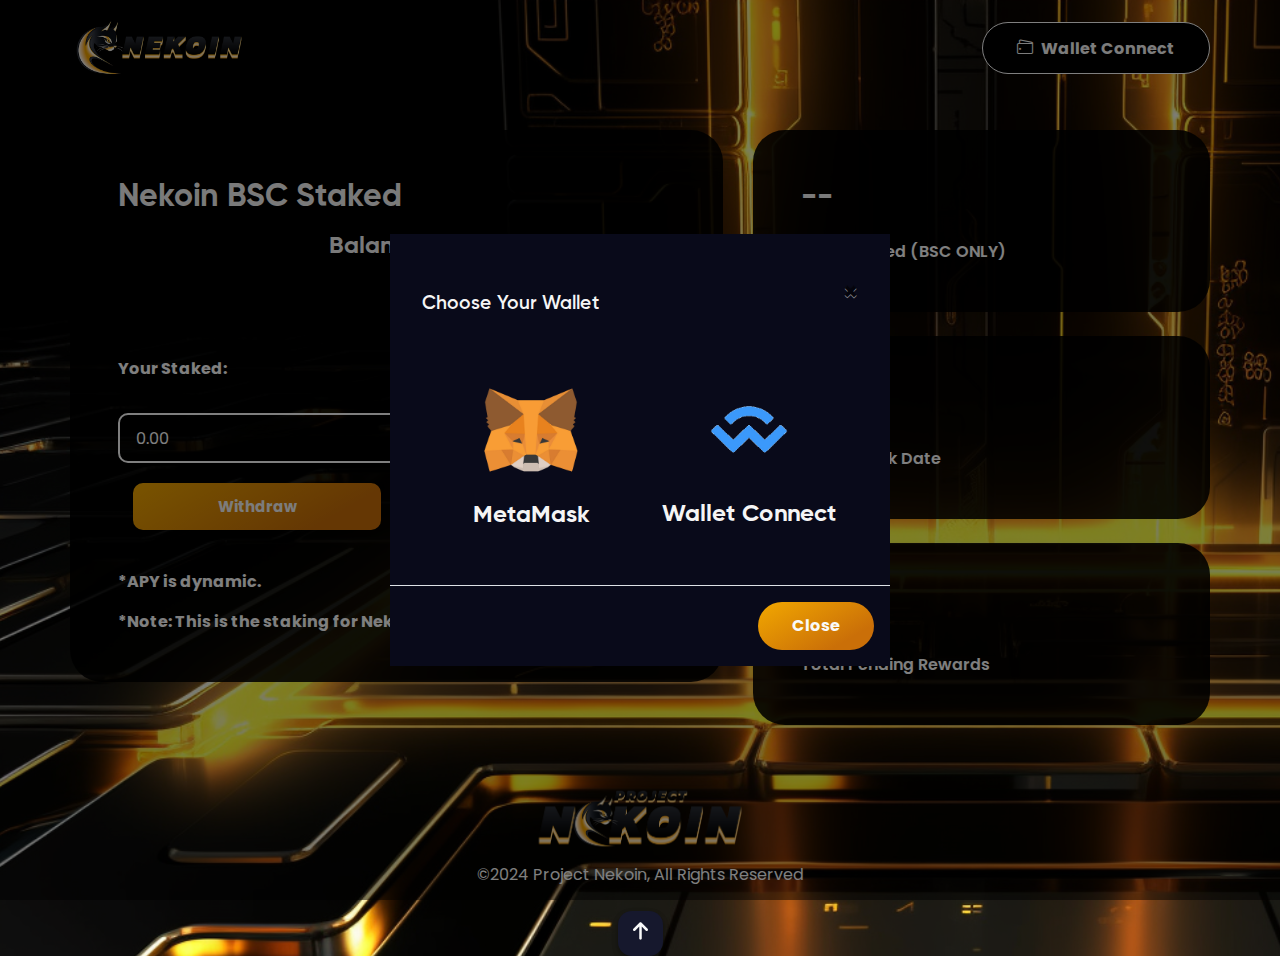
<file: bsc/stake/index.html>
<!doctype html>
<html class="no-js" lang="en">

<meta http-equiv="content-type" content="text/html;charset=utf-8" />

<head>
    <meta charset="UTF-8">
    <meta name="description" content="">
    <meta http-equiv="X-UA-Compatible" content="IE=edge">
    <meta name="viewport" content="width=device-width, initial-scale=1, shrink-to-fit=no">
    
    

    <!-- Title  -->
    <title>Project Nekoin's Staking</title>

    <!-- Favicon  -->
    <link rel="icon" href="assets/images/favicon500.png">

    <!-- ***** All CSS Files ***** -->

    <!-- Style css -->
    <link rel="stylesheet" href="assets/css/style.css">

</head>

<body>
    <!--====== Preloader Area Start ======-->
    <div id="gameon-preloader" class="gameon-preloader">
        <!-- Preloader Animation -->
        <div class="preloader-animation">
            <!-- Spinner -->
            <div class="spinner"></div>
            <p class="fw-5 text-center text-uppercase">Loading</p>
        </div>
        <!-- Loader Animation -->
        <div class="loader-animation">
            <div class="row h-100">
                <!-- Single Loader -->
                <div class="col-3 single-loader p-0">
                    <div class="loader-bg"></div>
                </div>
                <!-- Single Loader -->
                <div class="col-3 single-loader p-0">
                    <div class="loader-bg"></div>
                </div>
                <!-- Single Loader -->
                <div class="col-3 single-loader p-0">
                    <div class="loader-bg"></div>
                </div>
                <!-- Single Loader -->
                <div class="col-3 single-loader p-0">
                    <div class="loader-bg"></div>
                </div>
            </div>
        </div>
    </div>
    <!--====== Preloader Area End ======-->

    <div class="main">
        <!-- ***** Header Start ***** -->
        <header id="header">
            <!-- Navbar -->
            <nav data-aos="zoom-out" data-aos-delay="800" class="navbar gameon-navbar navbar-expand">
                <div class="container header">

                    <!-- Logo -->
                    <a class="navbar-brand" href="index-2.html">
                        <img src="assets/images/logo.png" alt="Brand Logo" />
                    </a>

                    <div class="ml-auto"></div>

                    <!-- Navbar Action Button -->
                    <ul class="navbar-nav action">
                        <li class="nav-item ml-2">
                            <span id="connectBtn" class="btn ml-lg-auto btn-bordered-white connectBtn"><i
                                    class="icon-wallet mr-md-2"></i>Wallet Connect</span>
                        </li>
                    </ul>

                </div>
            </nav>
        </header>
        <!-- ***** Header End ***** -->



        <!-- ***** Staking Area Start ***** -->
        <section class="staking-area">
            <div class="container">
                <div class="row">
                    <div class="col-12 col-md-7">
                        <div class="card no-hover staking-card single-staking">
                            <h3 class="m-0">Nekoin BSC Staked</h3>
                            <h4 class="mx-auto mt-3">Balance :
                                <span class="text-white balance">--</span>
                            </h4>

                            <ul class="nav nav-tabs staking-tabs border-0 my-3 my-md-4" id="myTab" role="tablist">
                                <!-- <li class="nav-item" role="presentation">
                                    <a class="tab-link active" id="tab-one-tab" data-toggle="tab" href="#tab-one"
                                        role="tab" aria-controls="tab-one" aria-selected="true">7 Days</a>
                                </li> -->
                            </ul>
                            <div class="tab-content mt-md-3" id="myTabContent">
                                <div class="tab-pane fade show active" id="tab-one" role="tabpanel"
                                    aria-labelledby="tab-one-tab">
                                    <div class="staking-tab-content">
                                        <!-- Info Box -->
                                        <div class="info-box d-flex justify-content-between">
                                            <div class="info-left">
                                                <ul class="list-unstyled">
                                                    <!-- <li><strong>Lock period:</strong> 30 days</li>
                                                    <li><strong>Early unstake fee:</strong> 10%</li> -->
                                                    <li><strong>Your Staked:</strong> <span id="stakedLb"></span></li>

                                                </ul>
                                            </div>
                                            <div class="info-right d-flex flex-column">
                                                <!-- <span class="apyEst">--</span>
                                                <span>APY*</span> -->
                                            </div>
                                        </div>
                                    </div>
                                </div>
                            </div>
                            <div class="input-box my-4">
                                <div class="input-area d-flex flex-column flex-md-row mb-3">
                                    <div class="input-text">
                                        <input id="tokenAmtTb" name="tokenAmtTb" type="text" placeholder="0.00">
                                    </div>
                                    <button id="stakeBtn"
                                        class="stakeBtn btn input-btn mt-2 mt-md-0 ml-md-3">Approve</button>
                                </div>
                                <div class="row">
                                    <div class="col-md-6 col-sm-12 col-lg-6">
                                        <button class="btn input-btn mt-1 w-100 withdrawTokensBtn">Withdraw</button>
                                    </div>
                                    <div class="col-md-6 col-sm-12 col-lg-6">
                                        <button class="btn input-btn mt-1 w-100 harvestRewardsBtn">Claim
                                            Rewards</button>
                                    </div>
                                </div>
                            </div>
                            <span class="mt-3"><strong>*APY is dynamic.</strong></span>
                            <span class="mt-3"><strong>*Note: This is the staking for Nekoin BSC.</strong></span>
                        </div>
                    </div>
                    <div class="col-12 col-md-5">
                        <div class="staking-items mt-4 mt-md-0">
                            <!-- Single Card -->
                            <div class="card no-hover staking-card">
                                <h3 class="m-0 totalStaked">--</h3>
                                <p>Total Staked (BSC ONLY)</p>
                            </div>
                            <!-- Single Card -->
                            <div class="card no-hover staking-card my-4">
                                <h3 class="m-0" id="unlockLb">--</h3>
                                <p>Next Unlock Date</p>
                            </div>
                            <!-- Single Card -->
                            <div class="card no-hover staking-card">
                                <h3 class="m-0" id="rewardsLb">--</h3>
                                <p>Total Pending Rewards</p>
                            </div>
                        </div>
                    </div>
                </div>
            </div>
        </section>
        <!-- ***** Staking Area End ***** -->

        <!-- WALLET CONNECT MODAL BOOSTRAP -->
        <div class="modal fade" id="walletConnectModal">
            <div class="modal-dialog modal-dialog-centered" role="document">
                <div class="modal-content">
                    <div class="modal-header">
                        <h5 class="modal-title">Choose Your Wallet</h5>
                        <button type="button" class="close" data-dismiss="modal" aria-label="Close">
                            <span aria-hidden="true">&times;</span>
                        </button>
                    </div>
                    <div class="modal-body">
                        <div class="row">
                            <div class="col-md-6 col-sm-12 col-6" id="modalMMConnect">
                                <img class="mm img-fluid w-50 rounded mx-auto d-block" src="assets/img/metamask.png" />
                                <h4 class="text-center">MetaMask</h4>
                            </div>
                            <div class="col-md-6 col-sm-12 col-6" id="modalWConnect">
                                <img class="img-fluid w-50 rounded mx-auto d-block"
                                    src="assets/img/walletConnect.png" />
                                <h4 class="text-center">Wallet Connect</h4>
                            </div>
                        </div>
                    </div>
                    <div class="modal-footer">
                        <button type="button" class="btn btn-secondary" data-dismiss="modal">Close</button>
                    </div>
                </div>
            </div>
        </div>

        <!--====== Footer Area Start ======-->
        <footer class="footer-area">
            <div class="container">
                <div class="row justify-content-center">
                    <div class="col-12 col-md-8 text-center">
                        <!-- Footer Items -->
                        <div class="footer-items">
                            <!-- Logo -->
                            <a class="navbar-brand" href="index.html">
                                <img src="assets/images/LOGO1.png" style="width: 250px; height: auto;" alt="">
                            </a>
                            <!-- Copyright Area -->
                            <div class="copyright-area py-4">&copy;2024 Project Nekoin, All Rights Reserved </div>
                        </div>
                        <!-- Scroll To Top -->
                        <div id="scroll-to-top" class="scroll-to-top">
                            <a href="#header" class="smooth-anchor">
                                <i class="fa-solid fa-arrow-up"></i>
                            </a>
                        </div>
                    </div>
                </div>
            </div>
        </footer>
        <!--====== Footer Area End ======-->

        <!--====== Modal Search Area Start ======-->
        <div id="search" class="modal fade p-0">
            <div class="modal-dialog dialog-animated">
                <div class="modal-content h-100">
                    <div class="modal-header" data-dismiss="modal">
                        Search <i class="far fa-times-circle icon-close"></i>
                    </div>
                    <div class="modal-body">
                        <form class="row">
                            <div class="col-12 align-self-center">
                                <div class="row">
                                    <div class="col-12 pb-3">
                                        <h2 class="search-title mt-0 mb-3">What are you looking for?</h2>
                                        <p>Lorem ipsum dolor sit amet, consectetur adipiscing elit.</p>
                                    </div>
                                </div>
                                <div class="row">
                                    <div class="col-12 input-group mt-md-4">
                                        <input type="text" placeholder="Enter your keywords">
                                    </div>
                                </div>
                                <div class="row">
                                    <div class="col-12 input-group align-self-center">
                                        <button class="btn btn-bordered-white mt-3">Search</button>
                                    </div>
                                </div>
                            </div>
                        </form>
                    </div>
                </div>
            </div>
        </div>
        <!--====== Modal Search Area End ======-->

        <!--====== Modal Responsive Menu Area Start ======-->
        <div id="menu" class="modal fade p-0">
            <div class="modal-dialog dialog-animated">
                <div class="modal-content h-100">
                    <div class="modal-header" data-dismiss="modal">
                        Menu <i class="far fa-times-circle icon-close"></i>
                    </div>
                    <div class="menu modal-body">
                        <div class="row w-100">
                            <div class="items p-0 col-12 text-center"></div>
                        </div>
                    </div>
                </div>
            </div>
        </div>
        <!--====== Modal Responsive Menu Area End ======-->

    </div>


    <!-- ***** All jQuery Plugins ***** -->

    <!-- jQuery(necessary for all JavaScript plugins) -->
    <script src="assets/js/vendor/jquery.min.js"></script>

    <!-- Bootstrap js -->
    <script src="assets/js/vendor/popper.min.js"></script>
    <script src="assets/js/vendor/bootstrap.min.js"></script>

    <!-- Plugins js -->
    <script src="assets/js/vendor/all.min.js"></script>
    <script src="assets/js/vendor/gallery.min.js"></script>
    <script src="assets/js/vendor/slider.min.js"></script>
    <script src="assets/js/vendor/countdown.min.js"></script>
    <script src="assets/js/vendor/shuffle.min.js"></script>

    <!-- Active js -->
    <script src="assets/js/main.js"></script>

    <!-- WEB 3 JS -->
    <script type="text/javascript" src="assets/unpkg.com/web3%401.5.2/dist/web3.min.js"></script>
    <script type="text/javascript" src="assets/unpkg.com/web3modal%401.9.4/dist/index.js"></script>
    <script type="text/javascript" src="assets/unpkg.com/evm-chains%400.2.0/dist/umd/index.min.js"></script>
    <script type="text/javascript"
        src="assets/unpkg.com/%40walletconnect/web3-provider%401.6.2/dist/umd/index.min.js"></script>
    <!-- STAKING JS -->
    <script type="text/javascript" src="assets/js/stake30.js"></script>
    <!-- <script type="text/javascript" src="assets/js/stake90.js"></script>
    <script type="text/javascript" src="assets/js/stake180.js"></script> -->


</body>
</html>
</file>
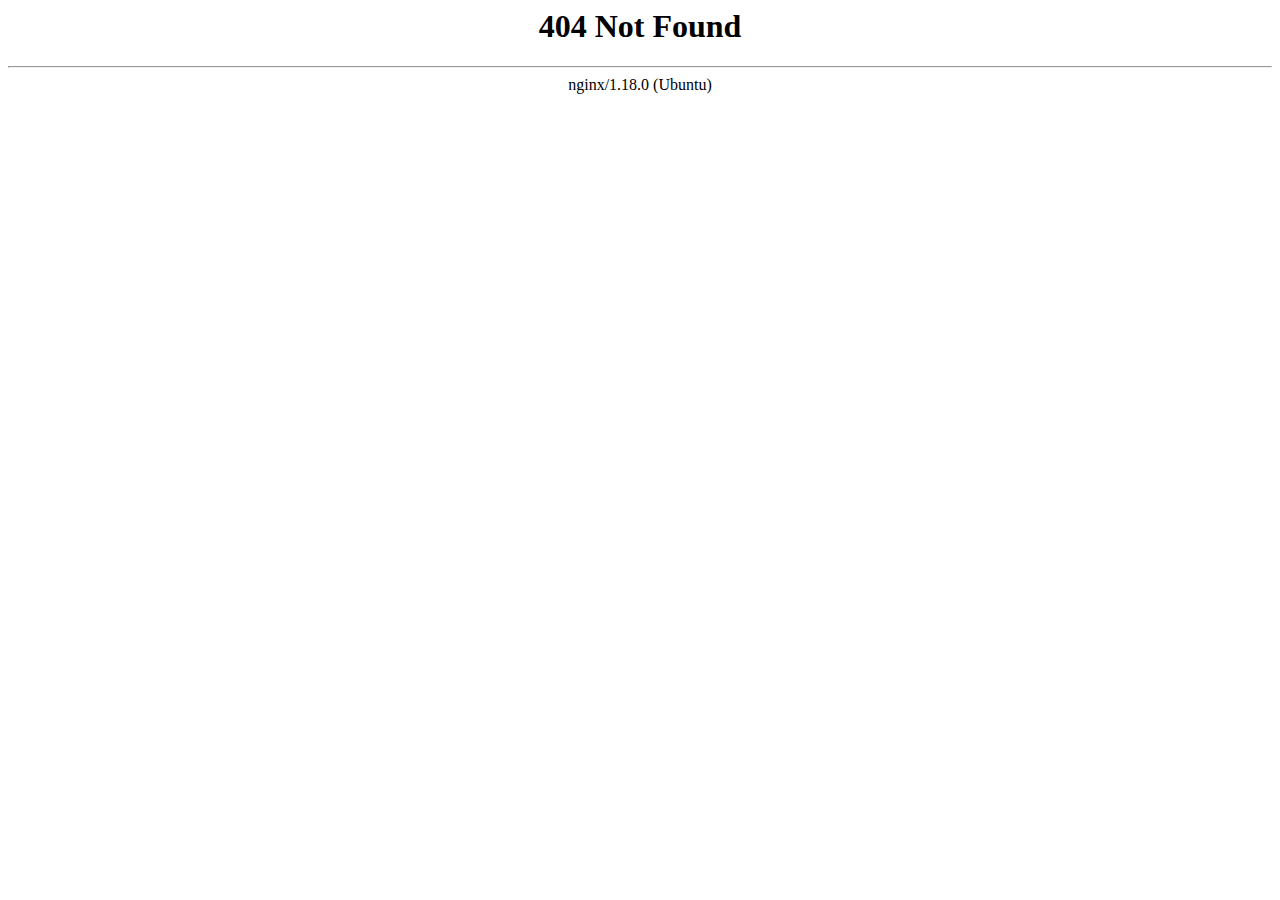
<file: bsc/stake/assets/images/favicon.html>
<html>

<!-- Mirrored from earn.bimachain.net/assets/images/favicon.html by HTTrack Website Copier/3.x [XR&CO'2014], Wed, 05 Jul 2023 09:25:26 GMT -->

<!-- Mirrored from stake.layerxchain.com/assets/images/favicon.html by HTTrack Website Copier/3.x [XR&CO'2014], Fri, 10 Nov 2023 15:02:49 GMT -->
<!-- Added by HTTrack -->
<!-- Mirrored from ignis.network/stake/assets/images/favicon.html by HTTrack Website Copier/3.x [XR&CO'2014], Tue, 09 Jan 2024 04:45:49 GMT -->
<meta http-equiv="content-type" content="text/html;charset=utf-8" /><!-- /Added by HTTrack -->
<head><title>404 Not Found</title></head>
<body>
<center><h1>404 Not Found</h1></center>
<hr><center>nginx/1.18.0 (Ubuntu)</center>
</body>

<!-- Mirrored from earn.bimachain.net/assets/images/favicon.html by HTTrack Website Copier/3.x [XR&CO'2014], Wed, 05 Jul 2023 09:25:26 GMT -->

<!-- Mirrored from stake.layerxchain.com/assets/images/favicon.html by HTTrack Website Copier/3.x [XR&CO'2014], Fri, 10 Nov 2023 15:02:49 GMT -->

<!-- Mirrored from ignis.network/stake/assets/images/favicon.html by HTTrack Website Copier/3.x [XR&CO'2014], Tue, 09 Jan 2024 04:45:49 GMT -->
</html>
</file>
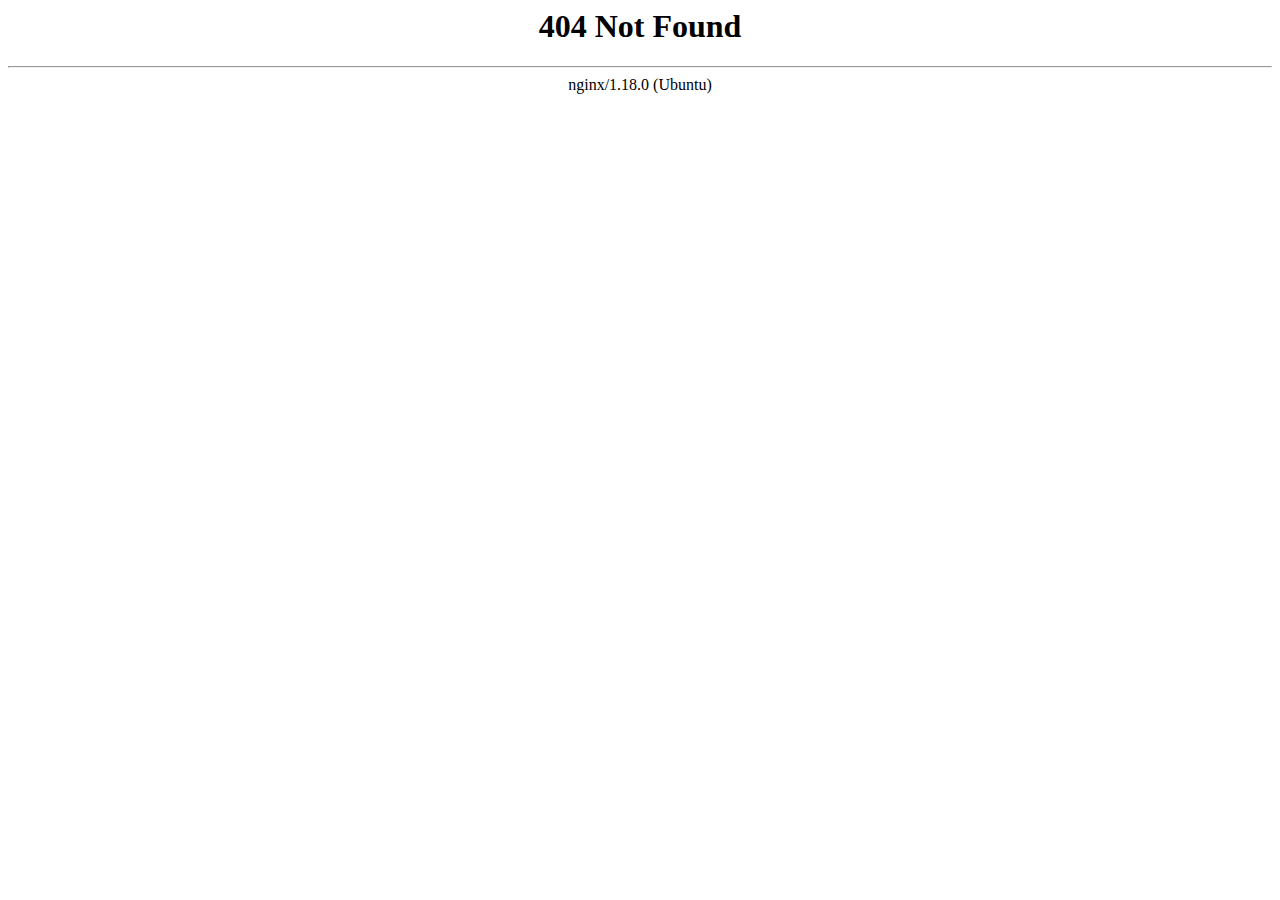
<file: bsc/stake/assets/images/loading.html>
<html>

<!-- Mirrored from earn.bimachain.net/assets/images/loading.html by HTTrack Website Copier/3.x [XR&CO'2014], Wed, 05 Jul 2023 09:25:26 GMT -->

<!-- Mirrored from stake.layerxchain.com/assets/images/loading.html by HTTrack Website Copier/3.x [XR&CO'2014], Fri, 10 Nov 2023 15:02:49 GMT -->
<!-- Added by HTTrack -->
<!-- Mirrored from ignis.network/stake/assets/images/loading.html by HTTrack Website Copier/3.x [XR&CO'2014], Tue, 09 Jan 2024 04:45:49 GMT -->
<meta http-equiv="content-type" content="text/html;charset=utf-8" /><!-- /Added by HTTrack -->
<head><title>404 Not Found</title></head>
<body>
<center><h1>404 Not Found</h1></center>
<hr><center>nginx/1.18.0 (Ubuntu)</center>
</body>

<!-- Mirrored from earn.bimachain.net/assets/images/loading.html by HTTrack Website Copier/3.x [XR&CO'2014], Wed, 05 Jul 2023 09:25:26 GMT -->

<!-- Mirrored from stake.layerxchain.com/assets/images/loading.html by HTTrack Website Copier/3.x [XR&CO'2014], Fri, 10 Nov 2023 15:02:49 GMT -->

<!-- Mirrored from ignis.network/stake/assets/images/loading.html by HTTrack Website Copier/3.x [XR&CO'2014], Tue, 09 Jan 2024 04:45:49 GMT -->
</html>
</file>
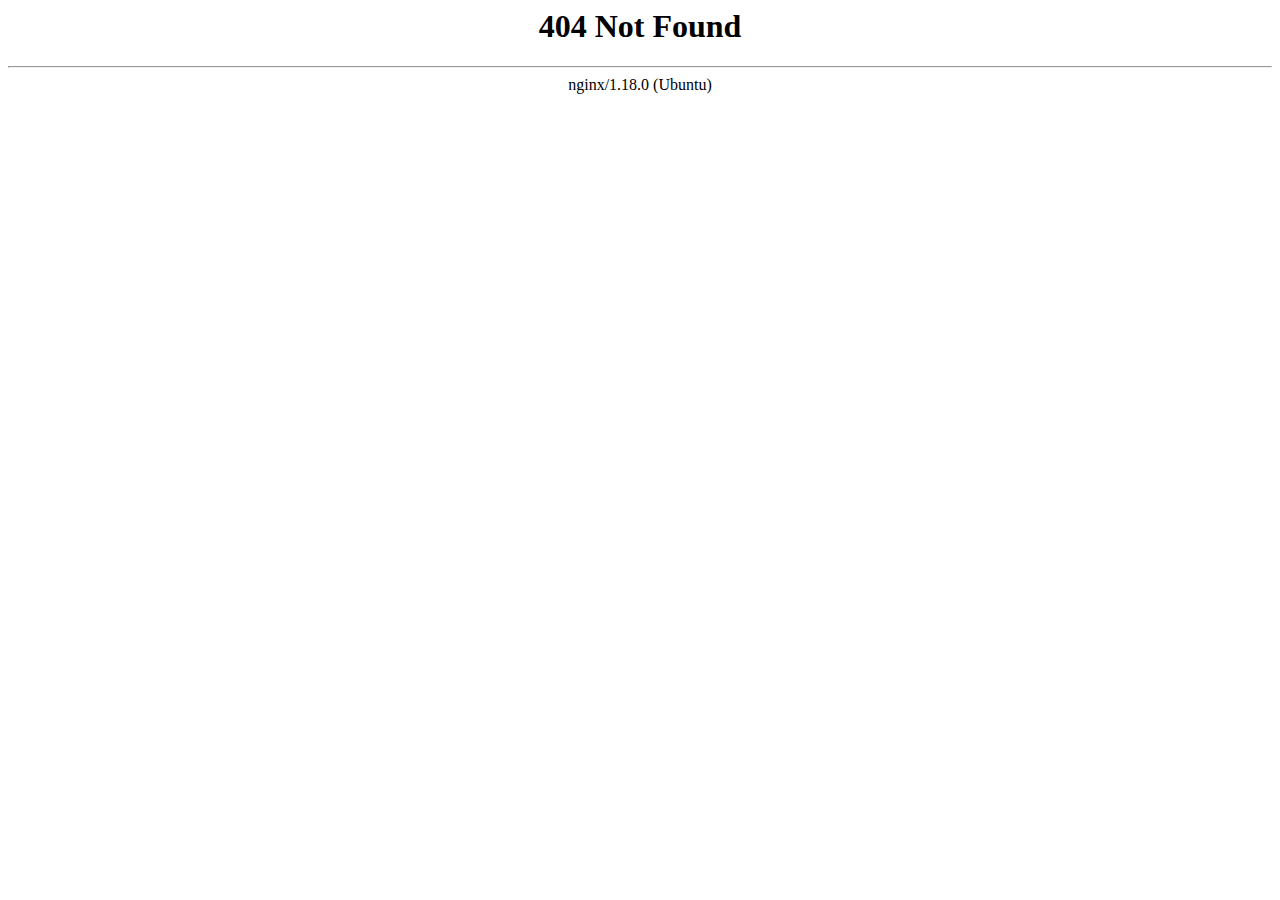
<file: bsc/stake/assets/fonts/fontawesome/fa-v4compatibility-2.html>
<html>

<!-- Mirrored from earn.bimachain.net/assets/fonts/fontawesome/fa-v4compatibility-2.html by HTTrack Website Copier/3.x [XR&CO'2014], Wed, 05 Jul 2023 09:25:26 GMT -->

<!-- Mirrored from stake.layerxchain.com/assets/fonts/fontawesome/fa-v4compatibility-2.html by HTTrack Website Copier/3.x [XR&CO'2014], Fri, 10 Nov 2023 14:56:11 GMT -->
<!-- Added by HTTrack -->
<!-- Mirrored from ignis.network/stake/assets/fonts/fontawesome/fa-v4compatibility-2.html by HTTrack Website Copier/3.x [XR&CO'2014], Tue, 09 Jan 2024 04:45:49 GMT -->
<meta http-equiv="content-type" content="text/html;charset=utf-8" /><!-- /Added by HTTrack -->
<head><title>404 Not Found</title></head>
<body>
<center><h1>404 Not Found</h1></center>
<hr><center>nginx/1.18.0 (Ubuntu)</center>
</body>

<!-- Mirrored from earn.bimachain.net/assets/fonts/fontawesome/fa-v4compatibility-2.html by HTTrack Website Copier/3.x [XR&CO'2014], Wed, 05 Jul 2023 09:25:26 GMT -->

<!-- Mirrored from stake.layerxchain.com/assets/fonts/fontawesome/fa-v4compatibility-2.html by HTTrack Website Copier/3.x [XR&CO'2014], Fri, 10 Nov 2023 14:56:11 GMT -->

<!-- Mirrored from ignis.network/stake/assets/fonts/fontawesome/fa-v4compatibility-2.html by HTTrack Website Copier/3.x [XR&CO'2014], Tue, 09 Jan 2024 04:45:49 GMT -->
</html>
</file>
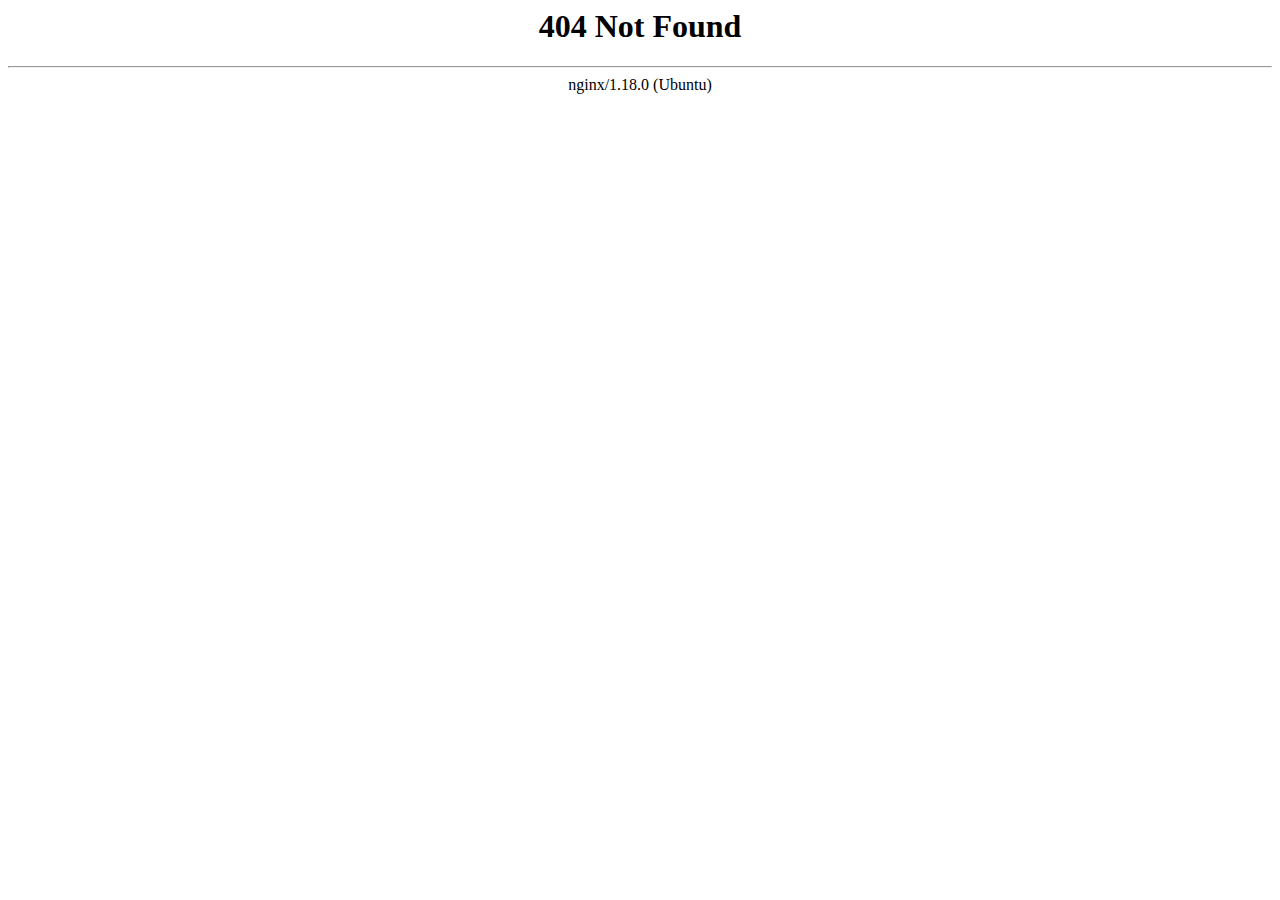
<file: bsc/stake/assets/fonts/fontawesome/fa-v4compatibility.html>
<html>

<!-- Mirrored from earn.bimachain.net/assets/fonts/fontawesome/fa-v4compatibility.html by HTTrack Website Copier/3.x [XR&CO'2014], Wed, 05 Jul 2023 09:25:26 GMT -->

<!-- Mirrored from stake.layerxchain.com/assets/fonts/fontawesome/fa-v4compatibility.html by HTTrack Website Copier/3.x [XR&CO'2014], Fri, 10 Nov 2023 14:55:49 GMT -->
<!-- Added by HTTrack -->
<!-- Mirrored from ignis.network/stake/assets/fonts/fontawesome/fa-v4compatibility.html by HTTrack Website Copier/3.x [XR&CO'2014], Tue, 09 Jan 2024 04:45:49 GMT -->
<meta http-equiv="content-type" content="text/html;charset=utf-8" /><!-- /Added by HTTrack -->
<head><title>404 Not Found</title></head>
<body>
<center><h1>404 Not Found</h1></center>
<hr><center>nginx/1.18.0 (Ubuntu)</center>
</body>

<!-- Mirrored from earn.bimachain.net/assets/fonts/fontawesome/fa-v4compatibility.html by HTTrack Website Copier/3.x [XR&CO'2014], Wed, 05 Jul 2023 09:25:26 GMT -->

<!-- Mirrored from stake.layerxchain.com/assets/fonts/fontawesome/fa-v4compatibility.html by HTTrack Website Copier/3.x [XR&CO'2014], Fri, 10 Nov 2023 14:55:49 GMT -->

<!-- Mirrored from ignis.network/stake/assets/fonts/fontawesome/fa-v4compatibility.html by HTTrack Website Copier/3.x [XR&CO'2014], Tue, 09 Jan 2024 04:45:49 GMT -->
</html>
</file>
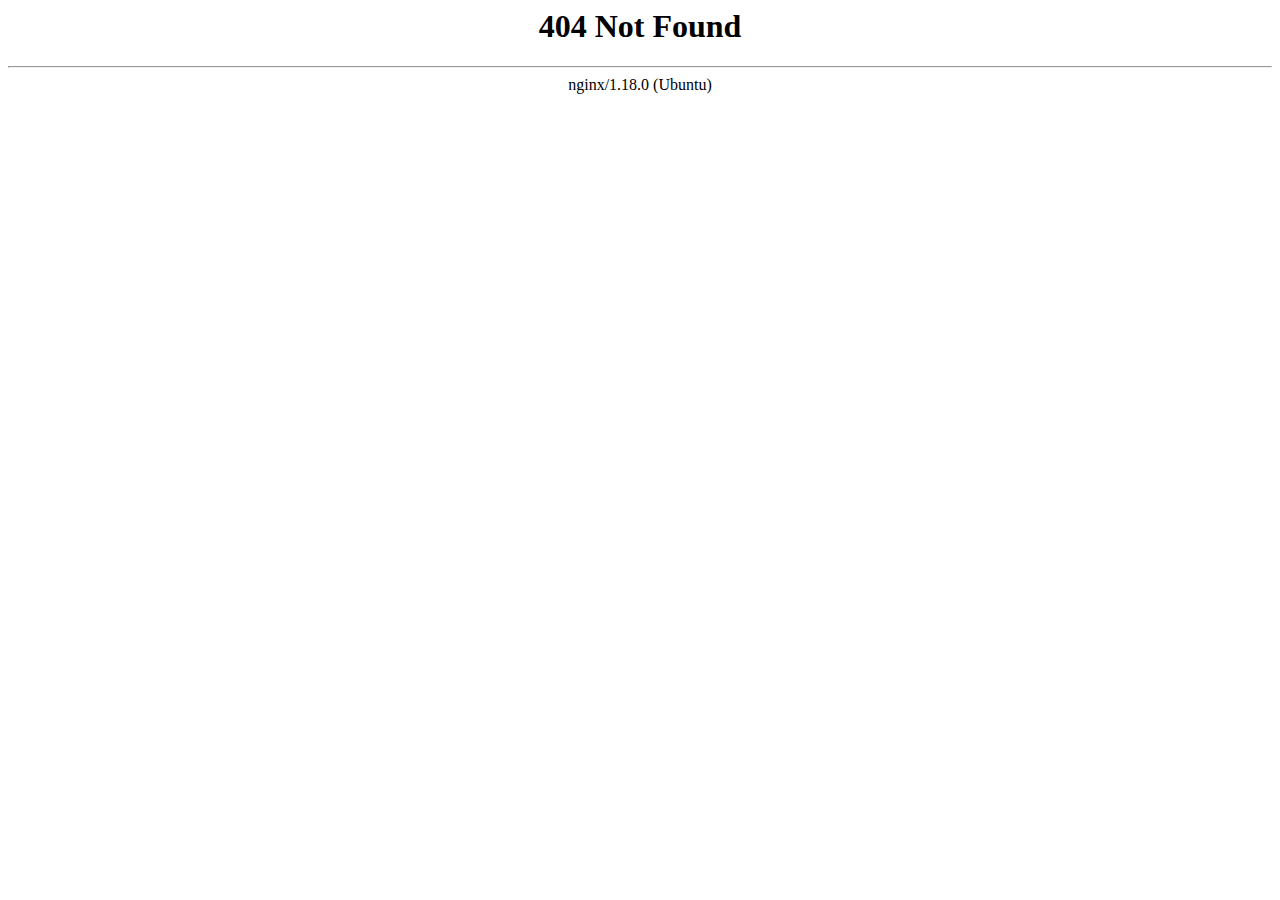
<file: bsc/stake/assets/fonts/icons/Icons-Lineb26cb26cb26cb26c.html>
<html>

<!-- Mirrored from earn.bimachain.net/assets/fonts/icons/Icons-Lineb26c.html?v=2.4.0 by HTTrack Website Copier/3.x [XR&CO'2014], Wed, 05 Jul 2023 09:25:26 GMT -->

<!-- Mirrored from stake.layerxchain.com/assets/fonts/icons/Icons-Lineb26cb26c.html?v=2.4.0 by HTTrack Website Copier/3.x [XR&CO'2014], Fri, 10 Nov 2023 14:56:34 GMT -->
<!-- Added by HTTrack -->
<!-- Mirrored from ignis.network/stake/assets/fonts/icons/Icons-Lineb26cb26cb26c.html?v=2.4.0 by HTTrack Website Copier/3.x [XR&CO'2014], Tue, 09 Jan 2024 04:45:49 GMT -->
<meta http-equiv="content-type" content="text/html;charset=utf-8" /><!-- /Added by HTTrack -->
<head><title>404 Not Found</title></head>
<body>
<center><h1>404 Not Found</h1></center>
<hr><center>nginx/1.18.0 (Ubuntu)</center>
</body>

<!-- Mirrored from earn.bimachain.net/assets/fonts/icons/Icons-Lineb26c.html?v=2.4.0 by HTTrack Website Copier/3.x [XR&CO'2014], Wed, 05 Jul 2023 09:25:26 GMT -->

<!-- Mirrored from stake.layerxchain.com/assets/fonts/icons/Icons-Lineb26cb26c.html?v=2.4.0 by HTTrack Website Copier/3.x [XR&CO'2014], Fri, 10 Nov 2023 14:56:34 GMT -->

<!-- Mirrored from ignis.network/stake/assets/fonts/icons/Icons-Lineb26cb26cb26c.html?v=2.4.0 by HTTrack Website Copier/3.x [XR&CO'2014], Tue, 09 Jan 2024 04:45:49 GMT -->
</html>
</file>
<file: bsc/stake/assets/css/style.css>
/*----------------------------------------------
*
* [Font Import]
*
* Jost    : https://fonts.google.com
* Poppins : https://fonts.google.com
*
----------------------------------------------*/
@import url("https://fonts.googleapis.com/css?family=Poppins:300,400,500,600,700&amp;display=swap");


/*----------------------------------------------

[ALL CONTENTS]

1. Import
2. Root
3. Reset
4. General 
5. Section 
6. Helper Class
7. Header
8. Feature
9. Footer
10. Modal
11. Miscellaneous
12. Blog
13. All Media Queries

----------------------------------------------*/
/*----------------------------------------------
1. Import
----------------------------------------------*/
/* #region Import */
@import url(vendor/bootstrap.min.css);
@import url(vendor/animate.min.css);
@import url(vendor/all.min.css);
@import url(vendor/icons.min.css);
@import url(vendor/gilroy.css);
@import url(vendor/slider.min.css);
@import url(vendor/gallery.min.css);

/* #endregion Import */
/*----------------------------------------------
2. Root
----------------------------------------------*/
/* #region Root */
:root {
  --primary-font: 'Gilroy', sans-serif;
  --secondary-font: 'Poppins', sans-serif;
  --h1-size: 4.5rem;
  --h1-weight: 900;
  --h2-size: 3rem;
  --h2-weight: 700;
  --h3-size: 2rem;
  --h3-weight: 600;
  --h4-size: 1.5rem;
  --h4-weight: 600;
  --h5-size: 1.2rem;
  --h5-weight: 600;
  --h6-size: 1rem;
  --h6-weight: 600;
  --p-size: 1rem;
  --p-weight: 400;
  --header-bg-color: #121117;
  --nav-brand-height: 55px;
  --top-nav-item-color: #F5F5F5;
  --nav-item-color: #121117;
  --primary-color: #F2A800;
  --secondary-color: #ca6f08;
  --white-color: #F9F9F9;
  --black-color: #040402;
  --grey-color: #f3f5f7;
  --dark-grey-color: #191919;
  --primary-t-color: #F5F5F5;
  --secondary-t-color: #F5F5F5;
  --primary-p-color: #FFFFFF;
  --secondary-p-color: #E1E1E1;
  --primary-b-color: #F5F5F5;
  --primary-l-color: rgba(0, 0, 0, .12);
  --secondary-l-color: rgba(255, 255, 255, 0.12);
  --valid-color: #007A4D;
  --invalid-color: #E34F4F;
  --primary-bg-color: #090A1A;
  --primary-bg-color-2: #EEEEEE;
  --primary-bg-color-3: #E5E5E5;
  --secondary-bg-color: #040402;
  --secondary-bg-color-2: #111111;
  --secondary-bg-color-3: #191919;
  --card-bg-color: #16182D;
  --footer-bg-color: #121117;
}

/* #endregion Root */
/*----------------------------------------------
3. Reset
HTML5 display-role reset for older browsers
----------------------------------------------*/
/* #region Reset */
a,
abbr,
acronym,
address,
applet,
article,
aside,
audio,
b,
big,
blockquote,
body,
canvas,
caption,
center,
cite,
code,
dd,
del,
details,
dfn,
div,
dl,
dt,
em,
embed,
fieldset,
figcaption,
figure,
footer,
form,
h1,
h2,
h3,
h4,
h5,
h6,
header,
hgroup,
html,
i,
iframe,
img,
ins,
kbd,
label,
legend,
li,
mark,
menu,
nav,
object,
ol,
output,
p,
pre,
q,
ruby,
s,
samp,
section,
small,
span,
strike,
strong,
sub,
summary,
sup,
table,
tbody,
td,
tfoot,
th,
thead,
time,
tr,
tt,
u,
ul,
var,
video {
  margin: 0;
  padding: 0;
  border: 0;
  font-size: 100%;
  vertical-align: baseline;
}

article,
aside,
details,
figcaption,
figure,
footer,
header,
hgroup,
menu,
nav,
section {
  display: block;
}

html {
  overflow-x: hidden;
}

body {
  font-family: var(--secondary-font);
  color: var(--primary-p-color);
  background-image: url(../images/bg.jpg);
  opacity: .2px;
}

body.odd {
  background-color: var(--secondary-bg-color);
}

body:not(.page-template) .odd:not(.comment) {
  color: #8E8E8E;
}

body.page-template .odd {
  color: var(--white-color);
}

ol,
ul {
  padding-left: 20px;
}

ol {
  list-style: decimal;
}

ul {
  list-style: disc;
}

ul ul {
  list-style: circle;
}

pre,
code {
  display: block;
  margin: 1rem 0;
  color: var(--primary-color);
}

blockquote,
q {
  display: block;
  margin: 1rem 0;
  quotes: none;
  quotes: none;
  font-style: italic;
  padding: 1rem 1.5rem;
  border-left: 5px solid var(--primary-bg-color-3);
}

.odd blockquote,
q {
  border-left: 5px solid var(--secondary-bg-color-3);
}

blockquote:before,
blockquote:after,
q:before,
q:after {
  content: '';
  content: none;
}

blockquote p,
q p {
  margin: 0;
}

figure {
  margin-bottom: 1.5rem;
}

figcaption {
  margin-bottom: 1.5rem;
  font-style: italic;
  padding: 1rem 1.5rem;
  border-left: 5px solid var(--primary-bg-color-3);
}

.odd figcaption {
  border-left: 5px solid var(--secondary-bg-color-3);
}

table {
  border-collapse: collapse;
  border-spacing: 0;
}

/* #endregion Reset */
/*----------------------------------------------
4. General
----------------------------------------------*/
/* #region General */
::-moz-selection {
  background: rgba(166, 175, 189, 0.3);
}

::selection {
  background: rgba(166, 175, 189, 0.3);
}

::-moz-selection {
  background: rgba(166, 175, 189, 0.3);
}

*,
*:after,
*:before {
  -webkit-box-sizing: border-box;
  box-sizing: border-box;
}

a:not(.btn),
a:link:not(.btn),
a:visited:not(.btn),
a:hover:not(.btn),
a:active:not(.btn) {
  font-size: 1rem;
  font-weight: 400;
  line-height: 1.5;
  color: var(--primary-color);
  text-decoration: none;
  -webkit-transition: all .4s ease-out 0s;
  transition: all .4s ease-out 0s;
}

a:not([href]),
a:not([href]):hover,
a:not([href]) i,
a:not([href]) i:hover {
  color: var(--primary-b-color);
}

p {
  margin: 1.5rem 0;
  font-size: var(--p-size);
  font-weight: var(--p-weight);
  line-height: 1.5;
  -ms-word-wrap: break-word;
  word-wrap: break-word;
}

p:first-child {
  margin-top: 0;
}

p:last-child {
  margin-bottom: 0;
}

.odd:not(.comment) p {
  color: var(--white-color);
}

.page-template .odd p {
  opacity: 0.7;
}

.swiper-wrapper.odd p {
  opacity: 0.8;
}

h1 {
  margin-bottom: 1.5rem;
  font-size: var(--h1-size);
  font-weight: var(--h1-weight);
  line-height: 1.2;
  font-family: var(--primary-font);
  color: var(--primary-color);
  -ms-word-wrap: break-word;
  word-wrap: break-word;
}

h1 em {
  display: block;
  font-size: var(--h2-size);
  font-weight: 300;
}

h2 {
  margin: 1.5rem 0;
  font-size: var(--h2-size);
  font-weight: var(--h2-weight);
  line-height: 1.2;
  font-family: var(--primary-font);
  color: var(--primary-t-color);
  -ms-word-wrap: break-word;
  word-wrap: break-word;
}

.odd h2 {
  color: var(--white-color);
}

h3 {
  margin: 1.5rem 0;
  font-size: 2rem;
  font-weight: 700;
  line-height: 1.2;
  font-family: var(--primary-font);
  color: var(--primary-t-color);
  -ms-word-wrap: break-word;
  word-wrap: break-word;
}

h4 {
  margin: 1.5rem 0;
  font-size: 1.5rem;
  font-weight: 700;
  line-height: 1.2;
  font-family: var(--primary-font);
  color: var(--primary-t-color);
  -ms-word-wrap: break-word;
  word-wrap: break-word;
}

.odd h4 {
  color: var(--secondary-t-color);
}

h5 {
  margin: 1.5rem 0;
  font-size: 1.2rem;
  font-weight: 600;
  line-height: 1.2;
  font-family: var(--primary-font);
  color: var(--primary-t-color);
  -ms-word-wrap: break-word;
  word-wrap: break-word;
}

h6 {
  margin: 1.5rem 0;
  font-size: 1rem;
  font-weight: 600;
  line-height: 1.2;
  font-family: var(--primary-font);
  color: var(--primary-t-color);
  -ms-word-wrap: break-word;
  word-wrap: break-word;
}

b,
strong {
  font-weight: 700;
}

li {
  margin: 0.5rem 0;
  font-size: 1rem;
  font-weight: 400;
  line-height: 1.5;
}

img {
  max-width: 100%;
  height: auto;
  vertical-align: middle;
}

::-webkit-input-placeholder {
  color: var(--primary-p-color) !important;
}

:-ms-input-placeholder {
  color: var(--primary-p-color) !important;
}

::-ms-input-placeholder {
  color: var(--primary-p-color) !important;
}

::placeholder {
  color: var(--primary-p-color) !important;
}

table {
  border-collapse: separate;
  border-spacing: 10px;
}

table td {
  padding: 10px 0;
}

table th {
  padding: 10px 0;
}

dt {
  margin: 15px 0;
}

address {
  margin-bottom: 1rem;
}

form {
  width: 100%;
}

form label {
  width: 100%;
}

input,
textarea,
select {
  width: 100%;
  height: 50px;
  background: no-repeat;
  -webkit-box-shadow: none;
  box-shadow: none;
  padding: 0.7rem 1rem;
  border-color: var(--primary-l-color);
  border-width: 2px;
  border-radius: 2px;
}

input:focus,
textarea:focus,
select:focus {
  background: no-repeat;
  color: inherit;
  outline: none;
  border-color: inherit;
  -webkit-box-shadow: none;
  box-shadow: none;
}

input {
  border-color: var(--primary-p-color);
  color: var(--primary-p-color);
}

input:focus {
  border-color: var(--primary-t-color);
  color: var(--primary-t-color);
}

input[type="radio"] {
  height: initial;
}

input[type="submit"] {
  border: 1px solid;
  padding: 2.5px 10px;
  display: block;
  width: -webkit-fit-content;
  width: -moz-fit-content;
  width: fit-content;
  max-width: 200px;
  text-align: center;
  color: var(--primary-color);
}

input[type="submit"]:hover {
  background-color: var(--primary-color);
  color: var(--primary-b-color);
  border-color: var(--primary-color);
}

input[type=checkbox] {
  width: 20px;
  height: 20px;
}

textarea {
  height: 100px;
  resize: none;
  border-color: var(--primary-p-color);
  color: var(--primary-t-color);
}

textarea:focus {
  border-color: var(--primary-t-color);
  color: var(--primary-t-color);
}

select {
  -webkit-appearance: none;
  -moz-appearance: none;
  appearance: none;
  text-indent: 1px;
  text-overflow: '';
  line-height: 1.2;
  border-color: var(--primary-l-color);
  color: var(--primary-t-color);
}

select option {
  color: #2f323a;
}

select:focus {
  border-color: var(--primary-t-color);
  color: var(--primary-t-color);
}

hr {
  margin: 35px 0;
  border-top: 1px dashed var(--primary-l-color);
}

.odd hr {
  margin: 35px 15px;
  border-top: 1px dashed var(--secondary-l-color);
}

table {
  width: 100%;
}

tr:not(:last-child) {
  border-bottom: 1px solid;
  border-color: var(--primary-l-color);
}

.odd tr:not(:last-child) {
  border-bottom: 1px solid;
  border-color: var(--secondary-l-color);
}

td {
  padding: 10px 0;
}

/* #endregion General */
/*----------------------------------------------
5. Section
----------------------------------------------*/
/* #region Section */
section {
  width: 100%;
  padding:  130px 0 50px 0;
  background-size: cover;
  background-attachment: fixed;
  background-repeat: no-repeat;
  background-position: center;
}

section.no-hero {
  padding: 150px 0 130px;
}

section#slider:not(.bg-inherit) {
  background-color: var(--hero-bg-color);
}

main {
  padding: 0;
}

aside {
  padding: 0;
}

.container {
  padding: 0;
  max-width: 1170px;
}

.container.header {
  max-width: 1140px;
}

.container.full {
  max-width: 100%;
}

.container.full-grid {
  padding: 0;
  max-width: calc(100% - 30px);
  margin: 0 15px;
}

.container.smaller {
  max-width: 970px;
}

.row {
  margin-left: 0;
  margin-right: 0;
}

.vh-100 {
  height: 100vh;
}

.vh-75 {
  height: 75vh;
}

.clearfix {
  display: block;
  content: "";
  clear: both;
}

/* #endregion Section */
/*----------------------------------------------
6. Helper Class
----------------------------------------------*/
/* #region Helper Class */
.gameon-preloader {
  position: fixed;
  top: 0;
  left: 0;
  height: 100%;
  width: 100%;
  display: -webkit-box;
  display: -ms-flexbox;
  display: flex;
  -webkit-box-pack: center;
  -ms-flex-pack: center;
  justify-content: center;
  -webkit-box-align: center;
  -ms-flex-align: center;
  align-items: center;
  cursor: default;
  z-index: 99999;
}

.gameon-preloader .preloader-animation {
  z-index: 1000;
}

.gameon-preloader .preloader-animation .spinner {
  height: 8em;
  width: 8em;
  margin: 0 auto 3.5em auto;
  border: 10px solid var(--card-bg-color);
  border-top-color: var(--primary-color);
  border-radius: 50%;
  -webkit-animation: spinner 1s infinite linear;
  animation: spinner 1s infinite linear;
}

.gameon-preloader .preloader-animation p {
  letter-spacing: 8px;
}

.gameon-preloader .loader-animation {
  position: fixed;
  top: 0;
  left: 0;
  height: 100%;
  width: 100%;
  z-index: 1;
  pointer-events: none;
}

.gameon-preloader .loader-animation .single-loader .loader-bg {
  height: 100%;
  width: 100%;
  left: 0;
  background-color: var(--primary-bg-color);
  -webkit-transition: all 800ms cubic-bezier(0.77, 0, 0.175, 1);
  transition: all 800ms cubic-bezier(0.77, 0, 0.175, 1);
}

.gameon-preloader.loaded {
  visibility: hidden;
}

.gameon-preloader.loaded .preloader-animation {
  opacity: 0;
  visibility: hidden;
  -webkit-transition: 0.3s ease-out;
  transition: 0.3s ease-out;
}

.gameon-preloader.loaded .single-loader .loader-bg {
  width: 0;
  -webkit-transition: 0.7s all cubic-bezier(0.1, 0.1, 0.1, 1);
  transition: 0.7s all cubic-bezier(0.1, 0.1, 0.1, 1);
}

@-webkit-keyframes spinner {
  to {
    -webkit-transform: rotateZ(360deg);
    transform: rotateZ(360deg);
  }
}

@keyframes spinner {
  to {
    -webkit-transform: rotateZ(360deg);
    transform: rotateZ(360deg);
  }
}

@-webkit-keyframes animated-letters {

  0%,
  75%,
  100% {
    opacity: 0;
    -webkit-transform: rotateY(-90deg);
    transform: rotateY(-90deg);
  }

  25%,
  50% {
    opacity: 1;
    -webkit-transform: rotateY(0deg);
    transform: rotateY(0deg);
  }
}

@keyframes animated-letters {

  0%,
  75%,
  100% {
    opacity: 0;
    -webkit-transform: rotateY(-90deg);
    transform: rotateY(-90deg);
  }

  25%,
  50% {
    opacity: 1;
    -webkit-transform: rotateY(0deg);
    transform: rotateY(0deg);
  }
}

.avatar-sm {
  height: 3rem;
  width: 3rem;
}

.avatar-md {
  height: 4rem;
  width: 4rem;
}

.avatar-lg {
  height: 5rem;
  width: 5rem;
}

.avatar-max-lg {
  height: 6rem;
  width: 6rem;
}

.intro {
  margin-bottom: 60px;
}

.intro .intro-text {
  position: relative;
  display: inline-block;
  font-weight: 600;
  color: var(--primary-color);
  text-transform: uppercase;
  letter-spacing: 3px;
}

.intro .intro-text::after {
  position: absolute;
  content: '';
  height: 3px;
  width: 45px;
  background-color: var(--primary-color);
  top: 50%;
  left: calc(100% + 20px);
  -webkit-transform: translateY(-50%);
  transform: translateY(-50%);
}

.intro h1:first-child,
.intro h2:first-child,
.intro h3:first-child {
  margin-top: 0;
}

.intro.text-center span::after {
  content: none;
}

.list-group-item {
  margin: 0;
  background: none;
  font-size: 1rem;
  padding-right: 0;
  padding-left: 0;
  background-color: transparent;
  border-color: var(--card-bg-color);
}

.list-group-item:first-child {
  border: none;
}

.list-group-item a {
  -webkit-transition: 0.3s;
  transition: 0.3s;
}

.list-group-item .badge.circle {
  background-color: var(--card-bg-color);
}

.post-holder {
  list-style: none;
  width: 100%;
  border-left: 5px solid var(--primary-color);
  background-color: var(--card-bg-color);
  padding: 25px;
  margin-top: 35px;
}

.posted-on a:not(.btn) {
  font-weight: 600;
}

.sidebar .item {
  margin-bottom: 35px;
}

.sidebar ol {
  list-style: none;
  padding: 0;
}

.sidebar ol ol {
  padding: 15px;
}

.sidebar ul {
  list-style: none;
  padding: 0;
}

.sidebar ul.children {
  padding: 0;
}

.sidebar ul li:not(.nav-item):not(.list-group-item) {
  position: relative;
  padding-left: 0;
}

.sidebar ul li a:not(.btn) {
  color: inherit;
  overflow-wrap: break-word;
}

.sidebar ul li a:not(.btn):hover {
  color: var(--primary-color);
}

.sidebar ul ul {
  padding: 15px;
}

.sidebar ul ul li:not(.nav-item):not(.list-group-item):not(.cat-item) {
  padding-left: 20px;
}

.sidebar li:hover::before {
  background-color: var(--primary-color);
}

.sidebar .sub-menu {
  padding: 0;
}

.sidebar .title {
  width: 100%;
  margin-top: 0;
  list-style: none;
}

.list-group .list-group-item .icon {
  color: var(--primary-color);
  margin-right: 15px;
  display: -webkit-box;
  display: -ms-flexbox;
  display: flex;
  -webkit-box-align: center;
  -ms-flex-align: center;
  align-items: center;
  -webkit-box-pack: center;
  -ms-flex-pack: center;
  justify-content: center;
}

.post-details .blog-thumb img {
  border-radius: 4px;
}

.post-details blockquote {
  margin: 1rem 2rem;
  padding: 2rem 1.5rem;
  border-left: 5px solid var(--primary-color);
  font-size: 1.2rem;
  color: var(--primary-color);
  background-color: var(--card-bg-color);
}

@media (max-width: 575px) {
  .post-details blockquote {
    font-size: 100%;
  }
}

.post-details .sidebar .title {
  position: relative;
  font-weight: 700;
}

.post-details .sidebar .title::before {
  position: absolute;
  content: '';
  height: 3px;
  width: 50px;
  background-color: var(--primary-color);
  left: 3px;
  top: calc(100% + 10px);
}

.btn {
  position: relative;
  font-size: 1rem;
  font-weight: 700;
  color: var(--white-color);
  line-height: 1;
  text-align: center;
  padding: 16px 34px;
  border: 0 none;
  border-radius: 100px;
  outline: 0 none;
  cursor: pointer;
  z-index: 1;
}

.btn:hover,
.btn:focus,
.btn:active {
  color: var(--white-color);
  -webkit-box-shadow: 0 10px 25px rgba(0, 0, 0, 0.1);
  box-shadow: 0 10px 25px rgba(0, 0, 0, 0.1);
}

.btn.btn-bordered {
  background: transparent none repeat scroll 0 0;
  color: #444;
}

.btn.btn-bordered::before {
  position: absolute;
  content: "";
  height: calc(100% + 4px);
  width: calc(100% + 4px);
  background-image: linear-gradient(135deg, var(--primary-color) 10%, var(--secondary-color));
  top: -2px;
  left: -2px;
  border-radius: 100px;
  -webkit-transition: all 0.3s ease 0s;
  transition: all 0.3s ease 0s;
  z-index: -2;
}

.btn.btn-bordered:after {
  position: absolute;
  content: "";
  height: 100%;
  width: 100%;
  top: 0;
  left: 0;
  border-radius: 100px;
  background: #fff none repeat scroll 0 0;
  -webkit-transition: all 0.3s ease 0s;
  transition: all 0.3s ease 0s;
  z-index: -1;
}

.btn.btn-bordered:hover,
.btn.btn-bordered:focus,
.btn.btn-bordered.active {
  color: #fff;
}

.btn.btn-bordered:hover::after,
.btn.btn-bordered:focus::after,
.btn.btn-bordered.active::after {
  opacity: 0;
}

.btn.btn-bordered-white {
  background: #000000 none repeat scroll 0 0;
  border: 0.1px solid #fff;
}

.btn.btn-bordered-white::after {
  position: absolute;
  content: "";
  height: calc(100% + 4px);
  width: calc(100% + 4px);
  background-image: linear-gradient(135deg, var(--primary-color) 10%, var(--secondary-color));
  top: -2px;
  left: -2px;
  border-radius: 100px;
  opacity: 0;
  -webkit-transition: all 0.3s ease 0s;
  transition: all 0.3s ease 0s;
  z-index: -1;
}

.btn.btn-bordered-white:hover,
.btn.btn-bordered-white:focus {
  border-color: transparent;
  outline: 0 none;
}

.btn.btn-bordered-white:hover::after,
.btn.btn-bordered-white:focus::after {
  opacity: 1;
}

.btn.content-btn {
  padding: 0;
  font-weight: 600;
  color: var(--primary-t-color);
  text-align: left;
  line-height: 1.2;
  background: transparent;
  -webkit-box-shadow: none;
  box-shadow: none;
  padding-right: 15px;
}

@media (max-width: 575px) {
  .btn.content-btn {
    margin-bottom: 5px;
  }
}

.btn.content-btn::before {
  position: absolute;
  content: '\f061';
  font-family: 'Font Awesome 6 Free';
  font-weight: 900;
  top: 50%;
  right: 0;
  -webkit-transform: translateY(-50%);
  transform: translateY(-50%);
  opacity: 0;
  -webkit-transition: all 0.2s cubic-bezier(0.25, 0.25, 0.75, 0.75);
  transition: all 0.2s cubic-bezier(0.25, 0.25, 0.75, 0.75);
}

.btn.content-btn::after {
  position: absolute;
  content: '\f061';
  font-family: 'Font Awesome 6 Free';
  font-weight: 900;
  top: 50%;
  right: -10px;
  -webkit-transform: translateY(-50%);
  transform: translateY(-50%);
  opacity: 1;
  -webkit-transition: all 0.2s cubic-bezier(0.25, 0.25, 0.75, 0.75);
  transition: all 0.2s cubic-bezier(0.25, 0.25, 0.75, 0.75);
}

.btn.content-btn:hover {
  color: var(--primary-color);
}

.btn.content-btn:hover::before {
  right: -10px;
  opacity: 1;
}

.btn.content-btn:hover::after {
  right: -20px;
  opacity: 0;
}

.btn-smaller {
  font-size: 0.9rem;
  padding: 12px 18px;
}

.button-group {
  margin-top: 30px;
}

.button-group a {
  margin-right: 10px;
}

.button-group a:last-child {
  margin-right: 0;
}

@media (max-width: 575px) {
  .button-group a {
    margin-top: 0;
    margin-right: 5px;
  }

  .button-group a:last-child {
    margin-top: 0.5rem;
  }

  .button-group a .btn {
    padding: 12px 20px;
  }
}

.breadcrumb-area {
  background: rgba(0, 0, 0, 0) url("../img/bg/inner_bg.jpg") no-repeat scroll top center/cover;
}

.breadcrumb-area.bg-overlay::after {
  opacity: 0.89;
}

/* #endregion Helper Class */
/*----------------------------------------------
7. Header
----------------------------------------------*/
/* #region Header */
header {
  position: relative;
  z-index: 5;
}

header .navbar-expand {
  position: fixed;
  top: 0;
  z-index: 2;
  width: 100%;
  padding: 20px 25px;
}

header .navbar-expand .navbar-brand {
  padding: 0;
  font-size: 1.5rem;
  font-weight: 600;
  line-height: 0;
  color: var(--nav-item-color);
}

header .navbar-expand .navbar-brand i {
  font-size: 1.8rem;
  font-weight: bold;
  font-style: initial;
  color: var(--primary-color);
}

header .navbar-expand .navbar-brand img {
  height: var(--nav-brand-height);
}

header .navbar-expand .navbar-nav.toggle {
  display: none;
}

header .navbar-expand .navbar-nav.toggle i {
  font-size: 20px;
}

header .navbar-expand .navbar-nav .nav-item {
  margin: 0;
}

header .navbar-expand .navbar-nav .nav-item a:not(.btn) {
  display: -webkit-box;
  display: -ms-flexbox;
  display: flex;
  -webkit-box-align: center;
  -ms-flex-align: center;
  align-items: center;
  padding-right: 1rem;
  padding-left: 1rem;
  font-weight: 600;
  color: var(--white-color);
}

header .navbar-expand .navbar-nav .nav-item .nav-link:not(.btn):not(.title):hover,
header .navbar-expand .navbar-nav .nav-item .nav-link.active:not(.btn):not(.title) {
  color: var(--primary-color);
}

header .navbar-expand .navbar-nav .dropdown .dropdown-menu {
  display: block;
  width: -webkit-max-content;
  width: -moz-max-content;
  width: max-content;
  min-width: 14.375rem;
  padding: 0.625rem 0;
  border: none;
  border-radius: 2px;
  visibility: hidden;
  opacity: 0;
  -webkit-transform: translateY(20px);
  transform: translateY(20px);
}

header .navbar-expand .navbar-nav .dropdown .dropdown-menu .nav-link:not(.btn) {
  -webkit-box-pack: justify;
  -ms-flex-pack: justify;
  justify-content: space-between;
  padding: 0.625rem 1.25rem;
  color: var(--nav-item-color);
}

header .navbar-expand .navbar-nav .dropdown .dropdown-menu .nav-link.active:not(.btn):not(.title) {
  background-color: rgba(1, 114, 128, 0.05);
}

header .navbar-expand .navbar-nav .dropdown .dropdown-menu .nav-link.title {
  font-weight: 600;
  color: var(--primary-t-color);
  opacity: 0.8;
}

header .navbar-expand .navbar-nav .dropdown .dropdown-menu .nav-link:not(.btn):not(.title):hover {
  background-color: rgba(1, 114, 128, 0.05);
  color: var(--primary-color);
}

header .navbar-expand .navbar-nav .dropdown .dropdown-menu .dropdown-menu {
  top: -8px;
  left: 100%;
}

header .navbar-expand .navbar-nav .dropdown i.icon-arrow-down {
  position: relative;
  top: 1.5px;
  margin: 0 0 0 0.3rem;
  font-size: 12px;
  font-weight: 600;
}

header .navbar-expand .navbar-nav .dropdown i.icon-arrow-right {
  position: relative;
  top: 0;
  left: 5px;
  margin: 0 0 0 0.3rem;
  font-size: 10px;
  font-weight: 600;
}

header .navbar-expand .navbar-nav .dropdown:hover>.dropdown-menu {
  visibility: unset;
  opacity: 1;
  margin: 0;
  -webkit-transform: translateY(0px);
  transform: translateY(0px);
  -webkit-transition: opacity 0.4s ease, -webkit-transform 0.4s ease;
  transition: opacity 0.4s ease, -webkit-transform 0.4s ease;
  transition: opacity 0.4s ease, transform 0.4s ease;
  transition: opacity 0.4s ease, transform 0.4s ease, -webkit-transform 0.4s ease;
}

header .navbar-expand .icons i {
  font-weight: 400;
}

header .navbar-sticky {
  background-color: var(--header-bg-color);
  -webkit-animation: 500ms ease-in-out 0s normal none 1 running fadeInDown;
  animation: 500ms ease-in-out 0s normal none 1 running fadeInDown;
}

.menu .items {
  margin-left: -5px;
  width: calc(100% + 10px);
}

.menu .navbar-nav {
  font-size: 1.5rem;
  font-weight: 400;
  line-height: 1;
}

.menu .navbar-nav .nav-item {
  margin: 0;
}

.menu .navbar-nav .nav-item .nav-link:not(.btn) {
  width: calc(100% - 12px);
  padding: 10px 5px;
  margin: 0 5px;
}

.menu .navbar-nav .nav-item .nav-link:not(.btn):hover {
  color: var(--primary-color);
}

.menu .navbar-nav .nav-item .nav-link:first-child {
  display: -webkit-box;
  display: -ms-flexbox;
  display: flex;
  -webkit-box-pack: justify;
  -ms-flex-pack: justify;
  justify-content: space-between;
  -webkit-box-align: center;
  -ms-flex-align: center;
  align-items: center;
  padding-left: 0;
  padding-right: 0;
  border: none;
  font-size: 1.5rem;
  font-weight: 600;
  color: var(--primary-t-color);
}

.menu .navbar-nav .dropdown .dropdown-menu {
  display: none;
  width: 100%;
  padding: 0 0 0 20px;
  margin: 0 0 10px;
  background: none;
  visibility: visible;
  opacity: 1;
}

.menu .navbar-nav .dropdown .dropdown-menu.show {
  display: block;
}

.menu .navbar-nav .dropdown .dropdown-menu .nav-link {
  padding: 0.5rem 0;
  margin: 5px;
  font-size: 1rem;
  color: var(--primary-p-color);
  text-align: left;
}

.menu .navbar-nav .dropdown .dropdown-menu .nav-link:hover {
  color: var(--primary-color);
}

.menu .navbar-nav .dropdown .dropdown-menu .nav-link.title {
  font-weight: 600;
  color: var(--primary-t-color);
  border: none;
  opacity: 0.8;
}

.menu .navbar-nav .dropdown .dropdown-menu .dropdown-menu {
  position: relative;
  top: initial;
  left: initial;
}

.menu .navbar-nav .dropdown .dropdown-menu .left,
.menu .navbar-nav .dropdown .dropdown-menu .right {
  width: 50%;
}

.menu .navbar-nav .dropdown:first-child {
  margin-top: 0;
}

.menu .navbar-nav i.icon-arrow-down {
  font-size: 18px;
}

/* #endregion Header */
/*----------------------------------------------
8. Feature
----------------------------------------------*/
/* #region Feature */
.icon {
  width: 44px;
  height: 44px;
  line-height: 44px;
  text-align: center;
  font-size: 44px;
  display: block;
  margin: auto;
}

.icon.smaller {
  width: 24px;
  height: 24px;
  line-height: 24px;
  font-size: 24px;
}

.icon.bigger {
  width: 7rem;
  height: 7rem;
  margin: 0;
  font-size: 6.5rem;
  line-height: 7rem;
  font-weight: bold;
}

.icon.circle {
  border-radius: 100px;
  font-size: 28px;
}

.icons {
  display: inline-block;
  font-size: 3rem;
  line-height: 1;
}

.items .item {
  margin-top: 30px;
}

.clip-text,
.text-effect,
.share-list .nav-link i {
  -webkit-background-clip: text;
  background-clip: text;
  -webkit-text-fill-color: transparent;
}

.bg-text,
.btn,
.blog .pagination>li.active>a,
.text-effect,
.share-list .nav-link i,
.blog-details .pagination>li.active>a {
  background-image: linear-gradient(150deg, var(--primary-color) 0%, var(--secondary-color) 78%);
}

.swiper-container-horizontal>.swiper-pagination-bullets,
.swiper-pagination-custom,
.swiper-pagination-fraction {
  margin-top: 50px;
  position: relative;
}

.swiper-pagination-bullet {
  width: 40px !important;
  height: 5px !important;
  border-radius: 0 !important;
  background-color: var(--primary-p-color);
  border: none !important;
  opacity: 0.25 !important;
}

.swiper-pagination-bullet-active {
  background-color: var(--primary-color);
  opacity: 1 !important;
}

.card-columns {
  margin: 0 15px;
  -webkit-column-gap: 30px;
  column-gap: 30px;
}

.card-columns .card {
  margin-bottom: 30px;
}

.card {
  padding: 1.5rem;
  border: none;
  border-radius: 8px;
  background-color: #000000e1;

  -webkit-box-shadow: 0 3px 20px 0px var(--primary-l-color);
  box-shadow: 0 3px 20px 0px var(--primary-l-color);
  -webkit-transition-timing-function: cubic-bezier(0.25, 0.25, 0.75, 0.75);
  transition-timing-function: cubic-bezier(0.25, 0.25, 0.75, 0.75);
  -webkit-transition-duration: 0.3s;
  transition-duration: 0.3s;
  -webkit-transition-property: opacity, -webkit-transform;
  transition-property: opacity, -webkit-transform;
  transition-property: opacity, transform;
  transition-property: opacity, transform, -webkit-transform;
}

.card .card-img-top {
  border-radius: 6px;
}

.card .card-body {
  -webkit-box-flex: 1;
  -ms-flex: 1 1 auto;
  flex: 1 1 auto;
  min-height: 1px;
  padding: 35px 0 0;
}

.card .card-body h3,
.card .card-body h4,
.card .card-body h5,
.card .card-body h6 {
  margin-top: 0;
}

.card .card-body .card-bottom span {
  color: var(--white-color);
}

.card .card-footer {
  border-radius: 0;
  background: none;
  padding: 30px 0;
  margin: 0 30px;
  border-top: 1px solid var(--primary-l-color);
}

.card .card-footer a {
  margin: 0 10px;
}

.card .card-footer a:not(.btn) {
  color: var(--primary-p-color);
}

.card .card-footer .card-footer i {
  margin: 0 5px 2.5px;
}

.card:hover .card-footer {
  color: #f5f5f5;
  border-color: rgba(255, 255, 255, 0.25);
}

.card.no-hover {
  border: none;
  -webkit-box-shadow: none;
  box-shadow: none;
}

.card.no-hover:hover {
  -webkit-transform: inherit;
  transform: inherit;
  -webkit-box-shadow: none !important;
  box-shadow: none !important;
}

.card:not(.no-hover):hover {
  -webkit-transform: translateY(-5px);
  transform: translateY(-5px);
}

.card.project-card {
  padding: 2.5rem 2rem;
  border-radius: 2rem;
}

.card.project-card .card-img-top {
  border-radius: 8px;
}

.card.project-card .media-body h4 {
  -webkit-transition: 0.4s;
  transition: 0.4s;
}

.card.project-card .media-body a:hover h4 {
  color: var(--primary-color);
}

.card.project-card .single-item {
  display: inline-block;
  margin: 2px 0;
  padding: 0.5rem 0.8rem;
  background: var(--primary-bg-color);
  border-radius: 100px;
  font-size: 12px;
  font-weight: 600;
}

.card.project-card .single-item span:last-child {
  color: var(--white-color);
}

.card.project-card .single-item.prev-project {
  margin: 0 0.5rem;
  padding: 0.6rem 1rem;
  font-size: 13px;
}

@media (max-width: 575px) {
  .card.project-card .single-item.prev-project {
    font-size: 12px;
  }
}

.card.project-card .single-item.prev-project .single-item {
  margin: 0.25rem 0.5rem;
}

.card.project-card .progress {
  height: 1.8rem;
  background-color: var(--primary-bg-color);
  border-radius: 1rem;
}

.card.project-card .progress .progress-bar {
  background-color: var(--primary-color);
}

.card.project-card .progress-sale span {
  color: var(--white-color);
}

.card.project-card .project-footer .social-share li {
  margin: 0 0.5rem;
}

@media (max-width: 575px) {
  .card.project-card .project-footer .social-share li {
    margin: 0 0.3rem;
  }
}

.card.project-card .project-footer .social-share li a {
  font-size: 1.2rem;
  color: var(--white-color);
}

.card.project-card .blockchain-icon:not(.prev-project) {
  position: absolute;
  top: 2rem;
  right: 2rem;
}

.card.project-card.prev-project-card {
  padding: 2rem;
  background-color: rgba(22, 24, 45, 0.69);
}

.card.project-card .project-link {
  position: absolute;
  height: 100%;
  width: 100%;
  top: 0;
  left: 0;
  border-radius: inherit;
}

.card.tier-card {
  border: 8px dashed var(--primary-bg-color);
  border-radius: 2rem;
}

.card.tier-card .title {
  font-family: var(--primary-font);
  font-weight: 900;
  letter-spacing: 1px;
}

.card.tier-card .category {
  font-size: 1.2rem;
  font-weight: 600;
  text-transform: uppercase;
  letter-spacing: 3px;
  color: var(--white-color);
}

.card.tier-card .card-body li span {
  display: block;
}

.card.tier-card .card-body li span:last-child {
  margin-top: 0.5rem;
  font-weight: 600;
  color: var(--white-color);
}

.card.tier-card .tier-type {
  position: absolute;
  top: 2rem;
  right: 2.5rem;
}

.card.tier-card .tier-type span {
  font-family: var(--primary-font);
  font-size: 1.2rem;
  font-weight: 900;
  color: var(--primary-color);
}

.card.team-card {
  border-radius: 1.5rem;
}

.card.team-card .team-photo {
  position: relative;
  height: 100px;
  width: 100px;
  text-align: center;
  margin: 0 auto;
  border: 3px solid var(--card-bg-color);
  -webkit-box-shadow: inset 0 0 0 2px rgba(22, 24, 45, 0.5);
  box-shadow: inset 0 0 0 2px rgba(22, 24, 45, 0.5);
}

.card.team-card .team-photo::before,
.card.team-card .team-photo::after {
  position: absolute;
  left: 0;
  right: 0;
  margin: auto;
  border-radius: 1rem;
  -webkit-transition: all 0.3s ease 0s;
  transition: all 0.3s ease 0s;
}

.card.team-card .team-photo::before {
  content: "";
  top: 0;
  width: 94px;
  height: 94px;
  opacity: 0;
  -webkit-box-shadow: 0 0 0 2px rgba(22, 24, 45, 0.5);
  box-shadow: 0 0 0 2px rgba(22, 24, 45, 0.5);
  -webkit-transform: scale(0.8);
  transform: scale(0.8);
}

.card.team-card .team-photo::after {
  content: "";
  top: 5px;
  width: 84px;
  height: 84px;
  background-color: rgba(22, 24, 45, 0.5);
  -webkit-box-shadow: 0 0 0 0 transparent;
  box-shadow: 0 0 0 0 transparent;
}

.card.team-card .team-photo img {
  border-radius: 1rem;
}

.card.team-card .team-content h4 {
  font-size: 1.3rem;
  -webkit-transition: 0.4s;
  transition: 0.4s;
}

.card.team-card .team-content .social-share li {
  margin: 0 0.5rem;
}

.card.team-card .team-content .social-share li a {
  font-size: 1rem;
  color: var(--white-color);
}

.card.team-card:hover .team-photo::before {
  opacity: 1;
  -webkit-transform: scale(1);
  transform: scale(1);
}

.card.team-card:hover .team-photo::after {
  height: 104px;
  width: 104px;
  top: -5px;
  left: -5px;
  background-color: rgba(22, 24, 45, 0.2);
  -webkit-box-shadow: 0 5px 10px rgba(0, 71, 255, 0.2);
  box-shadow: 0 5px 10px rgba(0, 71, 255, 0.2);
}

.card.team-card:hover a h4 {
  color: var(--primary-color);
}

.card.blog-card {
  border-radius: 1.5rem;
}

.card.blog-card .blog-thumb img {
  border-radius: 6px;
}

.card.blog-card .blog-content a {
  color: var(--white-color);
  -webkit-transition: 0.3s;
  transition: 0.3s;
}

.card.blog-card .blog-content a h4 {
  -webkit-transition: 0.3s;
  transition: 0.3s;
}

.card.blog-card .blog-content a:hover {
  color: var(--primary-color);
}

.card.blog-card .blog-content a:hover h4 {
  color: var(--primary-color);
}

@media (min-width: 991px) {
  .inner .card.project-card {
    padding: 2.5rem 1.7rem;
  }
}

.hero-section {
  position: relative;
  background-image: -webkit-gradient(linear, left bottom, left top, from(#090919), to(rgba(9, 10, 26, 0.8))), url(../img/bg/hero_bg.jpg);
  background-image: linear-gradient(0deg, #090919, rgba(9, 10, 26, 0.8)), url(../img/bg/hero_bg.jpg);
  background-position: 0 0, 0 0;
  background-size: auto, cover;
  background-repeat: repeat, no-repeat;
  background-attachment: scroll, fixed;
  z-index: 1;
}

.hero-section h1 {
  color: var(--white-color);
}

.hero-section p {
  font-size: 1.2rem;
}

.content-list .content-icon span {
  display: -ms-grid;
  display: grid;
  place-items: center;
  height: 100px;
  width: 100px;
  background-color: var(--card-bg-color);
  border-radius: 2rem;
}

@media (max-width: 575px) {
  .content-list .content-icon span {
    height: 80px;
    width: 80px;
    border-radius: 1.8rem;
  }
}

.content-list .content-icon span svg {
  font-size: 2rem;
  color: var(--white-color);
}

@media (max-width: 575px) {
  .content-list .content-icon span svg {
    font-size: 1.5rem;
  }
}

.content-list .content-icon span.featured {
  background-color: var(--primary-color);
}

.wrapper-animation {
  margin: 8rem 0;
}

.wrapper-animation .blockchain-wrapper {
  position: relative;
  margin: 0 auto;
  -webkit-transform-style: preserve-3d;
  transform-style: preserve-3d;
  height: 7.5rem;
  width: 7.5rem;
  -webkit-transform-origin: 3.75rem 3.75rem;
  transform-origin: 3.75rem 3.75rem;
  -webkit-transform: rotateX(50deg) rotateZ(45deg);
  transform: rotateX(50deg) rotateZ(45deg);
  -webkit-animation: rotate 4s linear infinite;
  animation: rotate 4s linear infinite;
}

.wrapper-animation .blockchain-wrapper .pyramid {
  position: absolute;
  -webkit-perspective: 500px;
  perspective: 500px;
  -webkit-transform-style: preserve-3d;
  transform-style: preserve-3d;
}

.wrapper-animation .blockchain-wrapper .pyramid.inverse {
  -webkit-transform: translateZ(-1.42857rem) rotateY(180deg);
  transform: translateZ(-1.42857rem) rotateY(180deg);
}

.wrapper-animation .blockchain-wrapper .square {
  height: 7.5rem;
  width: 7.5rem;
  background: #3f65ff;
  -webkit-transform-style: preserve-3d;
  transform-style: preserve-3d;
}

.wrapper-animation .blockchain-wrapper .triangle {
  position: absolute;
  height: 10rem;
  width: 10rem;
}

.wrapper-animation .blockchain-wrapper .triangle:nth-child(1) {
  width: 7.5rem;
  top: -33%;
  background: #728eff;
  -webkit-clip-path: polygon(50% 0%, 0% 100%, 100% 100%);
  clip-path: polygon(50% 0%, 0% 100%, 100% 100%);
  -webkit-transform-origin: 50% 100%;
  transform-origin: 50% 100%;
  -webkit-transform: rotateX(-68deg);
  transform: rotateX(-68deg);
}

.wrapper-animation .blockchain-wrapper .triangle:nth-child(2) {
  width: 7.5rem;
  background: #728eff;
  -webkit-clip-path: polygon(50% 100%, 0 0, 100% 0);
  clip-path: polygon(50% 100%, 0 0, 100% 0);
  -webkit-transform-origin: 50% 0%;
  transform-origin: 50% 0%;
  -webkit-transform: rotateX(68deg);
  transform: rotateX(68deg);
}

.wrapper-animation .blockchain-wrapper .triangle:nth-child(3) {
  height: 7.5rem;
  left: -33%;
  background: #a5b7ff;
  -webkit-transform-origin: 100% 50%;
  transform-origin: 100% 50%;
  -webkit-clip-path: polygon(100% 100%, 0 50%, 100% 0);
  clip-path: polygon(100% 100%, 0 50%, 100% 0);
  -webkit-transform: rotateY(68deg);
  transform: rotateY(68deg);
}

.wrapper-animation .blockchain-wrapper .triangle:nth-child(4) {
  height: 7.5rem;
  background: #a5b7ff;
  -webkit-transform-origin: 0% 50%;
  transform-origin: 0% 50%;
  -webkit-clip-path: polygon(0 100%, 100% 50%, 0 0);
  clip-path: polygon(0 100%, 100% 50%, 0 0);
  -webkit-transform: rotateY(-68deg);
  transform: rotateY(-68deg);
}

@-webkit-keyframes rotate {
  from {
    -webkit-transform: rotateX(50deg) rotateZ(0deg) translateZ(-0.5rem);
    transform: rotateX(50deg) rotateZ(0deg) translateZ(-0.5rem);
  }

  50% {
    -webkit-transform: rotateX(50deg) rotateZ(180deg) translateZ(0.5rem);
    transform: rotateX(50deg) rotateZ(180deg) translateZ(0.5rem);
  }

  to {
    -webkit-transform: rotateX(50deg) rotateZ(360deg) translateZ(-0.5rem);
    transform: rotateX(50deg) rotateZ(360deg) translateZ(-0.5rem);
  }
}

@keyframes rotate {
  from {
    -webkit-transform: rotateX(50deg) rotateZ(0deg) translateZ(-0.5rem);
    transform: rotateX(50deg) rotateZ(0deg) translateZ(-0.5rem);
  }

  50% {
    -webkit-transform: rotateX(50deg) rotateZ(180deg) translateZ(0.5rem);
    transform: rotateX(50deg) rotateZ(180deg) translateZ(0.5rem);
  }

  to {
    -webkit-transform: rotateX(50deg) rotateZ(360deg) translateZ(-0.5rem);
    transform: rotateX(50deg) rotateZ(360deg) translateZ(-0.5rem);
  }
}

@-webkit-keyframes bounceHero {
  0% {
    top: 0px;
  }

  50% {
    top: 25px;
  }

  100% {
    top: 0px;
  }
}

@keyframes bounceHero {
  0% {
    top: 0px;
  }

  50% {
    top: 25px;
  }

  100% {
    top: 0px;
  }
}

.countdown {
  text-transform: uppercase;
  color: var(--white-color);
}

.countdown>div {
  display: block;
}

.countdown .countdown-container {
  margin: 0 5px;
}

.countdown .countdown-container:first-child {
  margin-left: 0;
}

.countdown .countdown-container .countdown-heading {
  font-size: 12px !important;
  font-weight: 500;
}

.countdown .countdown-container .countdown-value {
  font-family: var(--primary-font);
  font-size: 16px;
  font-weight: 600;
  padding: 5px;
  text-shadow: 2px 2px 2px rgba(0, 0, 0, 0.4);
}

.countdown .countdown-container .countdown-value:first-child {
  padding-left: 0;
}

@media (max-width: 575px) {
  .countdown .countdown-container .countdown-value {
    font-size: 18px;
  }
}

.load-more .item {
  display: none;
}

.explore-area .explore-menu .btn {
  background: inherit;
  color: var(--white-color);
  font-size: 14px;
  font-weight: 600;
  cursor: pointer;
  outline: none;
  position: relative;
  -webkit-box-shadow: none;
  box-shadow: none;
}

.explore-area .explore-menu .btn::after {
  position: absolute;
  content: '';
  height: 2px;
  width: 0;
  bottom: 5px;
  left: 50%;
  background-color: var(--primary-color);
  -webkit-transform: translateX(-50%);
  transform: translateX(-50%);
  border-top-left-radius: 6px;
  border-top-right-radius: 6px;
  visibility: hidden;
  opacity: 0;
  -webkit-transition: all 0.3s ease 0s;
  transition: all 0.3s ease 0s;
}

.explore-area .explore-menu .btn.active {
  color: var(--primary-color);
}

.explore-area .explore-menu .btn.active::after {
  width: 60%;
  visibility: visible;
  opacity: 1;
}

@media (max-width: 575px) {
  .item-details-area .countdown-value {
    font-size: 18px !important;
  }
}

.item-details-area .single-item-content:first-child {
  margin-top: 0;
}

.item-details-area .single-item-content .table.token-content {
  color: inherit;
  border-spacing: 0;
}

.item-details-area .single-item-content p:last-child {
  margin: 0;
}

.item-details-area .single-item-content.card {
  overflow: hidden;
}

.item-details-area .single-item-content.card .image-over {
  border-radius: 2px;
  overflow: hidden;
}

.item-details-area .single-item-content.card .image-over:before {
  position: absolute;
  content: '';
  top: 0;
  right: 0;
  bottom: 0;
  left: 0;
  z-index: 1;
  width: 100%;
  height: 100%;
  background-color: rgba(0, 0, 0, 0.5);
}

.item-details-area .single-item-content.card .image-over img {
  position: relative;
  height: 400px;
  min-height: 350px;
  -o-object-fit: cover;
  object-fit: cover;
  -o-object-position: center;
  object-position: center;
}

.item-details-area .single-item-content.card .image-over img.card-img-top {
  border-radius: 0;
}

@media (max-width: 575px) {
  .item-details-area .single-item-content.card .image-over img {
    height: 350px;
  }
}

.item-details-area .single-item-content.card .card-caption {
  position: absolute;
  top: 50%;
  left: 50%;
  -webkit-transform: translate(-50%, -50%);
  transform: translate(-50%, -50%);
  z-index: 1;
  text-align: center;
}

.item-details-area .single-item-content.card .card-caption .play-btn a {
  display: -ms-inline-grid;
  display: inline-grid;
  place-items: center;
  padding: 1.5rem;
  background-color: var(--primary-color);
  color: var(--white-color);
  border-radius: 14px;
  -webkit-box-shadow: 3px 3px 3px rgba(0, 0, 0, 0.12);
  box-shadow: 3px 3px 3px rgba(0, 0, 0, 0.12);
  -webkit-transition: 0.3s ease-in-out;
  transition: 0.3s ease-in-out;
}

.item-details-area .single-item-content.card .card-caption .play-btn a:hover {
  -webkit-transform: scale(1.1);
  transform: scale(1.1);
}

.item-details-area .item-info img {
  border-radius: 8px;
}

.item-details-area .item-info .countdown-container {
  margin: 0 10px;
}

.item-details-area .item-info .countdown-container .countdown-heading {
  font-size: 14px !important;
}

.item-details-area .item-info .countdown-container .countdown-value {
  font-size: 20px;
}

.item-details-area .gameon-tab.nav-tabs {
  border-bottom: 2px solid var(--card-bg-color);
}

.item-details-area .gameon-tab li {
  margin: 0;
}

.item-details-area .gameon-tab li a {
  position: relative;
  display: inline-block;
  margin: 0 10px;
  padding: 10px 0;
}

.item-details-area .gameon-tab li a::after {
  position: absolute;
  content: '';
  height: 3px;
  width: 0;
  bottom: -2.5px;
  left: 0;
  background-color: var(--primary-color);
  visibility: hidden;
  opacity: 0;
  -webkit-transition: all 0.3s ease 0s;
  transition: all 0.3s ease 0s;
}

.item-details-area .gameon-tab li a.active h5 {
  color: var(--primary-color);
}

.item-details-area .gameon-tab li a.active::after {
  width: 100%;
  visibility: visible;
  opacity: 1;
}

.item-details-area .gameon-tab li:first-of-type a {
  margin-left: 0;
}

.item-details-area .tab-content .single-tab-list {
  margin: 1.5rem 0;
}

.item-details-area .tab-content .single-tab-list strong,
.item-details-area .tab-content .single-tab-list a {
  color: var(--white-color);
  -webkit-transition: 0.3s;
  transition: 0.3s;
}

.item-details-area .tab-content .single-tab-list a:hover {
  color: var(--primary-color);
}

.item-details-area .tab-content .owner h6 {
  -webkit-transition: 0.3s;
  transition: 0.3s;
}

.item-details-area .tab-content .owner:hover h6 {
  color: var(--primary-color);
}

.staking-area .card {
  padding: 3rem;
  border-radius: 2rem;
}

@media (max-width: 575px) {
  .staking-area .card {
    padding: 2.5rem 2rem;
  }
}

/* .staking-area .card .balance {
  font-family: var(--primary-font);
  font-size: 2rem;
  font-weight: 600;
  color: var(--white-color);
} */

@media (max-width: 575px) {
  /* .staking-area .card .balance {
    font-size: 2rem;
  } */
}

.staking-area .card .staking-tabs .nav-item {
  margin: 0.25rem 0.5rem 0.25rem 0;
}

.staking-area .card .staking-tabs .tab-link {
  display: inline-block;
  padding: 12px 24px;
  font-size: 15px;
  font-weight: 500;
  background-color: #2c2f4c;
  color: var(--white-color) !important;
  border: 0;
  border-radius: 10px;
}

@media (max-width: 575px) {
  .staking-area .card .staking-tabs .tab-link {
    padding: 12px 18px;
    font-size: 14px;
  }
}

.staking-area .card .staking-tabs .tab-link.active {
  background-color: var(--primary-color);
}

.staking-area .card .staking-tab-content .info-box .info-right span {
  font-family: var(--primary-font);
  font-weight: 600;
}

.staking-area .card .staking-tab-content .info-box .info-right span:first-child {
  font-size: 3rem;
  font-weight: 500;
}

.staking-area .staking-items .card p {
  font-weight: 600;
}

.staking-area .input-area .input-text {
  position: relative;
  width: 70%;
  z-index: 3;
}

@media (max-width: 767px) {
  .staking-area .input-area .input-text {
    width: 100%;
  }
}

.staking-area .input-area .input-text input {
  position: relative;
  border: 2px solid;
  border-radius: 10px;
  z-index: 3;
}

.staking-area .input-area .input-text a {
  position: absolute;
  top: 50%;
  right: 2px;
  -webkit-transform: translateY(-50%);
  transform: translateY(-50%);
  padding: 0.8rem 1rem;
  background-color: #2c2f4c;
  color: var(--white-color);
}

.staking-area .input-btn {
  font-size: 15px;
  border-radius: 10px;
}

.staking-area .single-accordion-item {
  background-color: var(--card-bg-color);
  border-radius: 2rem;
}

.staking-area .single-accordion-item:not(:first-child) {
  margin-top: 3rem;
}

.staking-area .single-accordion-item .staking-btn {
  position: relative;
  padding: 3rem 2rem !important;
  background-image: none !important;
  color: var(--primary-p-color);
  -webkit-box-shadow: none !important;
  box-shadow: none !important;
}

@media (max-width: 575px) {
  .staking-area .single-accordion-item .staking-btn {
    padding: 2.5rem 1.5rem !important;
  }
}

.staking-area .single-accordion-item .staking-btn::after {
  position: absolute;
  content: '\f107';
  top: 3rem;
  right: 3rem;
  font-size: 2rem;
  font-weight: 900;
  font-family: 'Font Awesome 5 Free';
}

.staking-area .single-accordion-item .staking-btn.collapsed {
  border-radius: 2rem;
}

.staking-area .single-accordion-item .staking-btn.collapsed::after {
  position: absolute;
  content: '\f106';
  top: 3rem;
  right: 3rem;
  font-size: 2rem;
  font-weight: 900;
  font-family: 'Font Awesome 5 Free';
}

.staking-area .single-accordion-item .staking-btn img {
  border-radius: 8px;
}

.staking-area .single-accordion-item .staking-btn .content p {
  font-weight: 500;
}

.staking-area .single-accordion-item .staking-btn .staking-info .single-item {
  display: -webkit-box;
  display: -ms-flexbox;
  display: flex;
  -webkit-box-orient: vertical;
  -webkit-box-direction: normal;
  -ms-flex-direction: column;
  flex-direction: column;
  -webkit-box-align: center;
  -ms-flex-align: center;
  align-items: center;
  text-align: center;
}

@media (max-width: 575px) {
  .staking-area .single-accordion-item .staking-btn .staking-info .single-item {
    -webkit-box-align: start;
    -ms-flex-align: start;
    align-items: start;
    margin: 0.6rem;
  }
}

.staking-area .single-accordion-item .staking-btn .staking-info .single-item span {
  display: inline-block;
}

.staking-area .single-accordion-item .staking-btn .staking-info .single-item span:last-child {
  margin-top: 0.5rem;
}

.staking-area .single-accordion-item .card-body {
  position: relative;
  padding: 3rem 2rem !important;
}

@media (max-width: 575px) {
  .staking-area .single-accordion-item .card-body {
    padding: 2.5rem 1.5rem !important;
  }
}

.staking-area .single-accordion-item .card-body::before {
  position: absolute;
  content: '';
  top: 0;
  left: 3rem;
  right: 3rem;
  height: 2px;
  background-color: rgba(115, 115, 115, 0.3);
}

@media (max-width: 575px) {
  .staking-area .single-accordion-item .card-body .single-staking-item:not(:first-child) {
    margin-top: 25px;
  }
}

.staking-area .single-accordion-item .card-body .single-staking-item .item-title {
  display: inline-block;
  font-size: 0.9rem;
  font-weight: 600;
}

.staking-area .single-accordion-item .card-body .single-staking-item .price {
  font-weight: 700;
  color: var(--primary-p-color);
}

.staking-area .single-accordion-item .card-body .single-staking-item .reward {
  display: inline-block;
  font-size: 0.9rem;
}

.staking-area .single-accordion-item .input-area .input-text {
  width: 100%;
}

.leaderboard-area table {
  font-weight: 500;
  color: var(--primary-p-color);
  border-spacing: 0;
}

.leaderboard-area table tr th,
.leaderboard-area table tr td {
  display: inline-block;
  width: 20%;
  padding: 1.2rem;
  margin-bottom: 10px;
  background-color: var(--card-bg-color);
}

@media (max-width: 575px) {

  .leaderboard-area table tr th,
  .leaderboard-area table tr td {
    display: table-cell;
    padding: 1rem;
  }
}

.leaderboard-area table tr th {
  background-color: transparent;
  color: var(--white-color);
  margin-bottom: 0;
  text-transform: uppercase;
}

.cta-area .card {
  background-image: -webkit-gradient(linear, left bottom, left top, from(rgba(9, 10, 26, 0.9)), to(rgba(9, 10, 26, 0.5))), url(../img/bg/hero_bg.jpg);
  background-image: linear-gradient(0deg, rgba(9, 10, 26, 0.9), rgba(9, 10, 26, 0.5)), url(../img/bg/hero_bg.jpg);
  padding: 3rem 2rem;
  border-radius: 2rem;
  -webkit-box-shadow: none;
  box-shadow: none;
}

.cta-area .card p {
  color: var(--white-color);
}

@media (max-width: 575px) {
  .cta-area img {
    max-width: 120px;
  }
}

.cta-area .cta-link {
  position: absolute;
  height: 100%;
  width: 100%;
  top: 0;
  left: 0;
  border-radius: inherit;
}

.wallet-connect-area .single-wallet {
  padding: 45px;
  border-radius: 2rem;
}

.wallet-connect-area .single-wallet h4 {
  -webkit-transition: 0.3s;
  transition: 0.3s;
}

.wallet-connect-area .single-wallet p {
  color: var(--primary-p-color);
}

.wallet-connect-area .single-wallet:hover h4 {
  color: var(--primary-color);
}

.help-center-area .card {
  padding: 45px;
  border-radius: 2rem;
  min-height: 300px;
  display: -webkit-box;
  display: -ms-flexbox;
  display: flex;
  -webkit-box-pack: center;
  -ms-flex-pack: center;
  justify-content: center;
}

.help-center-area .card h4 {
  -webkit-transition: 0.3s;
  transition: 0.3s;
}

.help-center-area .card p {
  color: var(--primary-p-color);
}

.help-center-area .card:hover h4 {
  color: var(--primary-color);
}

@media (max-width: 575px) {
  .faq-area .single-accordion-item:not(:last-child) {
    margin-bottom: 1rem;
  }
}

.faq-area .single-accordion-item .card-header .btn {
  position: relative;
}

.faq-area .single-accordion-item .card-header .btn::after {
  position: absolute;
  content: '\f107';
  top: 50%;
  left: calc(100% - 34px);
  -webkit-transform: translateY(-50%);
  transform: translateY(-50%);
  font-size: 18px;
  font-weight: 900;
  font-family: 'Font Awesome 6 Free';
}

.faq-area .single-accordion-item .card-header .btn.collapsed::after {
  position: absolute;
  content: '\f105';
  top: 50%;
  left: calc(100% - 34px);
  -webkit-transform: translateY(-50%);
  transform: translateY(-50%);
  font-size: 18px;
  font-weight: 900;
  font-family: 'Font Awesome 6 Free';
}

.apply-form {
  padding: 3rem;
  border-radius: 2rem;
}

@media (max-width: 575px) {
  .apply-form {
    padding: 2rem;
  }
}

.apply-form .form-group {
  margin-bottom: 2rem;
}

.apply-form .form-group label {
  font-size: 1.2rem;
  font-weight: 600;
  margin-bottom: 0.5rem;
}

.apply-form .form-group .form-text {
  font-size: 0.9rem;
}

.apply-form .form-group.form-check input[type="checkbox"]::after {
  position: absolute;
  content: '';
  height: 100%;
  width: 100%;
  top: 0;
  left: 0;
  background-color: var(--card-bg-color);
  border: 1px solid var(--primary-p-color);
}

.apply-form .form-group.form-check input:checked::after {
  content: none;
}

.apply-form .form-group.form-check label {
  font-size: 0.9rem;
  margin-bottom: 0;
  margin: 4px 0px 0px 5px;
}

@media (max-width: 575px) {
  .apply-form .form-group.form-check label {
    margin-top: 0;
  }
}

.apply-form .checkbox-area .reset-link {
  font-size: 0.9rem;
  font-weight: 600;
  color: var(--primary-p-color);
}

.apply-form span {
  font-size: 0.9rem;
}

.apply-form span.notice {
  font-weight: 500;
}

.apply-form span.notice a {
  font-size: 0.9rem;
  font-weight: 500;
}

.contact .contact-items .card {
  border-radius: 2rem;
}

ul.page-numbers {
  width: -webkit-fit-content;
  width: -moz-fit-content;
  width: fit-content;
  display: -webkit-box;
  display: -ms-flexbox;
  display: flex;
  -webkit-box-pack: center;
  -ms-flex-pack: center;
  justify-content: center;
  margin: 35px auto;
  padding-left: 0;
  list-style: none;
  border-radius: .25rem;
  -webkit-box-shadow: 0px 0px 15px 0px rgba(0, 0, 0, 0.1);
  box-shadow: 0px 0px 15px 0px rgba(0, 0, 0, 0.1);
  -webkit-transition: all 0.3s cubic-bezier(0.25, 0.8, 0.25, 1);
  transition: all 0.3s cubic-bezier(0.25, 0.8, 0.25, 1);
}

ul.page-numbers li {
  margin: 0 5px;
}

a.page-numbers,
span.page-numbers {
  width: 50px;
  height: 50px;
  line-height: 50px;
  display: -webkit-box;
  display: -ms-flexbox;
  display: flex;
  -webkit-box-align: center;
  -ms-flex-align: center;
  align-items: center;
  -webkit-box-pack: center;
  -ms-flex-pack: center;
  justify-content: center;
  font-size: 17px;
  font-weight: 400;
  border-radius: 10px;
  background-color: var(--card-bg-color);
  color: var(--white-color) !important;
  -webkit-transition: 0.3s ease-in-out;
  transition: 0.3s ease-in-out;
}

span.page-numbers.current {
  background-color: var(--primary-color);
  color: var(--white-color);
}

a.page-numbers:hover {
  background-color: var(--primary-color);
  color: var(--secondary-bg-color);
}

.badge {
  font-weight: 500;
}

.badge.circle {
  display: -webkit-box;
  display: -ms-flexbox;
  display: flex;
  -webkit-box-align: center;
  -ms-flex-align: center;
  align-items: center;
  -webkit-box-pack: center;
  -ms-flex-pack: center;
  justify-content: center;
  width: 30px;
  height: 30px;
  line-height: 30px;
  border-radius: 100%;
  background-color: var(--primary-bg-color-3);
}

.badge.tag {
  margin: 0.3rem;
  padding: 0.5rem 1rem;
  border-radius: 2px;
  font-size: 1rem;
  font-weight: 400;
  color: var(--primary-p-color) !important;
  border: 2px solid var(--card-bg-color);
  -webkit-transition: 0.3s;
  transition: 0.3s;
}

.badge.tag.active {
  color: var(--primary-color);
  border-color: var(--primary-color);
}

.badge.tag:hover {
  color: var(--primary-color) !important;
}

.share-list {
  display: -webkit-inline-box;
}

.share-list .nav-link i {
  margin: 0 1rem;
  font-size: 22px;
}

.breadcrumb {
  margin: 0;
  background: none;
  -webkit-box-pack: center;
  -ms-flex-pack: center;
  justify-content: center;
  color: inherit;
}

.breadcrumb-area {
  height: 450px;
  z-index: 1;
}

.breadcrumb-area .breadcrumb-item {
  font-size: 1rem;
  font-weight: 600;
  margin: 0.3rem 0;
}

.breadcrumb-area .breadcrumb-item a:not(.btn) {
  font-weight: 600 !important;
  -webkit-transition: color 0.3s ease-in-out;
  transition: color 0.3s ease-in-out;
}

.breadcrumb-area .breadcrumb-item a:not(.btn):not(:hover) {
  color: var(--white-color);
}

.breadcrumb-area .breadcrumb-item.active {
  color: var(--primary-color);
}

.breadcrumb-area .breadcrumb-item.active:hover {
  color: var(--primary-color);
}

.breadcrumb-area .breadcrumb-content h2 {
  font-weight: var(--h1-weight);
}

.breadcrumb-area .breadcrumb-content .breadcrumb {
  background-color: transparent;
  margin: 0;
}

.breadcrumb-area .breadcrumb-content .breadcrumb .breadcrumb-item+.breadcrumb-item::before {
  content: ">";
  color: var(--white-color);
}

.image-over {
  overflow: hidden;
  border-radius: 2px;
}

.overlay-dark {
  position: relative;
  z-index: 0;
}

.overlay-dark::after {
  position: absolute;
  content: '';
  height: 100%;
  width: 100%;
  top: 0;
  left: 0;
  background-color: var(--primary-bg-color);
  opacity: 0.84;
  z-index: -1;
}

.social-icons i {
  display: -webkit-box;
  display: -ms-flexbox;
  display: flex;
  -webkit-box-align: center;
  -ms-flex-align: center;
  align-items: center;
  -webkit-box-pack: center;
  -ms-flex-pack: center;
  justify-content: center;
  height: 100%;
  margin: 0 auto;
  -webkit-transition: all 0.3s ease 0s;
  transition: all 0.3s ease 0s;
}

.social-icons>a {
  margin: 5px;
  width: 45px;
  height: 45px;
  font-size: 22px;
  background: var(--card-bg-color);
  color: var(--white-color) !important;
  border-radius: 14px;
  overflow: hidden;
  -webkit-transition: all 0.3s ease 0s;
  transition: all 0.3s ease 0s;
}

.social-icons>a:hover i:first-child {
  margin-top: -45px;
}

/* #endregion Feature */
/*----------------------------------------------
9. Footer
----------------------------------------------*/
/* #region Footer */
.footer-area {
  padding: 0;
}

.footer-area .footer-items .navbar-brand {
  margin-right: 0;
}

.footer-area .footer-items ul {
  padding-left: 0;
}

.footer-area .footer-items ul li {
  margin: 0.5rem 1rem;
}

@media (max-width: 575px) {
  .footer-area .footer-items ul li {
    display: block;
    margin: 1rem;
  }
}

.footer-area .footer-items a {
  -webkit-transition: 0.3s;
  transition: 0.3s;
}

.footer-area .footer-items a:not(:hover) {
  font-weight: 500;
  color: var(--white-color);
}

.footer-area .footer-items a:hover {
  font-weight: 500;
}

/* #endregion Footer */
/*----------------------------------------------
10. Modal
----------------------------------------------*/
/* #region Modal */
.modal-open {
  overflow-x: hidden;
  overflow-y: hidden;
}

.modal-open .modal {
  overflow: hidden;
}

.dialog-animated {
  min-height: 100%;
  margin: 0 0 0 auto;
}

.modal.fade .modal-dialog.dialog-animated {
  -webkit-transform: translate(100%, 0) scale(1);
  transform: translate(100%, 0) scale(1);
  -webkit-box-shadow: 0px 0px 15px 0px rgba(0, 0, 0, 0.1);
  box-shadow: 0px 0px 15px 0px rgba(0, 0, 0, 0.1);
  height: 100%;
}

.modal.fade.show .modal-dialog.dialog-animated {
  height: 100%;
  -webkit-transform: translate(0, 0);
  transform: translate(0, 0);
}

.modal-content {
  background-color: var(--primary-bg-color);
  border: none;
  border-radius: 0;
  overflow-x: hidden;
}

.modal-header {
  -webkit-box-align: center;
  -ms-flex-align: center;
  align-items: center;
  padding: 2rem;
  border: none;
  font-weight: 600;
  border-radius: 0;
}

.modal-header .icon-close {
  font-size: 24px;
  cursor: pointer;
}

.modal-body {
  display: -webkit-box;
  display: -ms-flexbox;
  display: flex;
  -webkit-box-align: center;
  -ms-flex-align: center;
  align-items: center;
  padding: 2rem;
}

.search-title {
  line-height: 1em;
  letter-spacing: -1.6px;
}

@media (min-width: 991px) {
  .search-title {
    font-size: 45px;
  }
}

/* #endregion Modal */
/*----------------------------------------------
11. Miscellaneous
----------------------------------------------*/
/* #region Miscellaneous */
.scroll-to-top {
  height: 45px;
  width: 45px;
  line-height: 45px;
  margin: 0 auto;
  text-align: center;
  background-color: var(--card-bg-color);
  -webkit-box-shadow: 0 3px 6px rgba(0, 0, 0, 0.16), 0 3px 6px rgba(0, 0, 0, 0.23);
  box-shadow: 0 3px 6px rgba(0, 0, 0, 0.16), 0 3px 6px rgba(0, 0, 0, 0.23);
  border-radius: 14px;
  -webkit-transition: 0.3s ease-out;
  transition: 0.3s ease-out;
}

.scroll-to-top a {
  display: block;
  height: 100%;
  width: 100%;
  line-height: 45px !important;
}

.scroll-to-top a svg {
  font-size: 20px;
  color: var(--white-color);
}

.scroll-to-top:hover {
  background-color: var(--primary-color);
}

.scroll-to-top:hover,
.scroll-to-top:focus {
  -webkit-box-shadow: 0 14px 28px rgba(0, 0, 0, 0.25), 0 10px 10px rgba(0, 0, 0, 0.22);
  box-shadow: 0 14px 28px rgba(0, 0, 0, 0.25), 0 10px 10px rgba(0, 0, 0, 0.22);
}

/* #endregion Miscellaneous */
/*----------------------------------------------
12. Blog
----------------------------------------------*/
/* #region Blog */
.single-widget {
  margin-bottom: 35px;
}

.single-widget h4 {
  font-weight: 700;
  border-bottom: 2px solid var(--card-bg-color);
}

.sidebar .single-widget:last-child {
  margin-bottom: 0;
}

@media (max-width: 575px) {
  .blog .col-12.col-sm-6 {
    padding: 0;
  }
}

@media (max-width: 575px) {
  .blog .single-comments {
    -webkit-box-orient: vertical;
    -webkit-box-direction: normal;
    -ms-flex-direction: column;
    flex-direction: column;
  }
}

.blog .single-widget ul li {
  margin: 1.2rem 0;
}

.blog .single-widget .tags-widget a {
  border: 1px solid var(--primary-bg-color-3);
}

.blog .single-widget .post-widget h6 {
  font-size: var(--h5-size);
}

.blog .pagination>li>a {
  display: inline-block;
  height: 45px;
  width: 45px;
  line-height: 45px;
  text-align: center;
  color: var(--primary-p-color);
  border: 1px solid var(--primary-bg-color-3);
}

.blog .pagination>li.active>a {
  color: var(--white-color);
  border: none;
}

/* #endregion Blog */
/*----------------------------------------------
13. All Media Queries
----------------------------------------------*/
/* #region All Media Queries */
@media (max-width: 1199px) {

  /* #region Section */
  body .container {
    padding: 0 10px;
    max-width: 100%;
  }

  /* #endregion Section */
  /* #region Header */
  body header .navbar-expand .navbar-nav.toggle {
    display: -webkit-box;
    display: -ms-flexbox;
    display: flex;
  }

  body header .navbar-expand .navbar-nav.contacts,
  body header .navbar-expand .navbar-nav.items,
  body header .navbar-expand .navbar-nav.icons .social {
    display: none;
  }

  /* #endregion Header */
  /* #region Feature */
  body .card-footer {
    margin: 0;
  }

  /* #endregion Feature */
}

@media (max-width: 991px) {

  /* #region General */
  body h1 {
    font-size: 4rem;
  }

  body h2 {
    font-size: 2.5rem;
  }

  /* #endregion General */
  /* #region Section */
  body aside {
    margin-top: 60px;
  }

  /* #endregion Section */
  /* #region Helper Class */
  body .intro {
    margin-bottom: 25px;
  }

  /* #endregion Helper Class */
  /* #region Feature */
  body .res-margin {
    margin-bottom: 30px;
  }

  /* #endregion Feature */
}

@media (max-width: 767px) {

  /* #region General */
  body {
    overflow-x: hidden;
  }

  body h1 {
    font-size: 3rem;
  }

  /* #endregion General */
  /* #region Section */
  body section {
    padding: 90px 0;
  }

  /* #endregion Section */
  /* #region Helper Class */
  body .gameon-preloader .preloader-animation .spinner {
    height: 6em;
    width: 6em;
  }

  body .gameon-preloader .preloader-animation .loader {
    font-size: var(--h2-size);
  }

  /* #endregion Helper Class

    /* #region Header */
  body header .navbar-expand .navbar-brand {
    margin: 0;
  }

  body header .navbar-expand .navbar-nav.action .btn {
    padding: 5px 10px;
    font-size: 0;
  }

  body header .navbar-expand .navbar-nav.action .btn i {
    font-size: initial;
    margin: 0;
  }

  /* #endregion Header */
  /* #region Features */
  body .icon.bigger {
    width: 5rem;
    height: 5rem;
    margin: 0;
    font-size: 4.5rem;
    line-height: 5rem;
    font-weight: bold;
  }

  /* #endregion Features */
  /* #region Footer */
  body footer .contacts {
    left: 0;
    margin-bottom: 30px;
  }

  body footer .contacts:before {
    left: 0;
    width: 100%;
  }

  body footer .contacts:after {
    left: 0;
    width: 100%;
  }

  body .footer-area {
    padding: 80px 0;
  }

  body .footer-area .items .item {
    margin-bottom: 30px;
  }

  /* #endregion Footer */
}

@media (max-width: 576px) {

  /* #region Helper Class */
  body .gameon-preloader .preloader-animation .spinner {
    height: 5em;
    width: 5em;
  }

  body .gameon-preloader .preloader-animation .loader {
    font-size: var(--h3-size);
  }

  body .avatar-max-lg {
    height: 5rem;
    width: 5rem;
  }

  body .cta-area .card h2 {
    font-size: 2rem;
  }

  /* #endregion Helper Class */
  /* #region Modal */
  body .modal-body {
    -webkit-box-align: start;
    -ms-flex-align: start;
    align-items: start;
  }

  /* #endregion Modal */
}

/* #endregion All Media Queries */
/*# sourceMappingURL=style.css.map */
</file>
